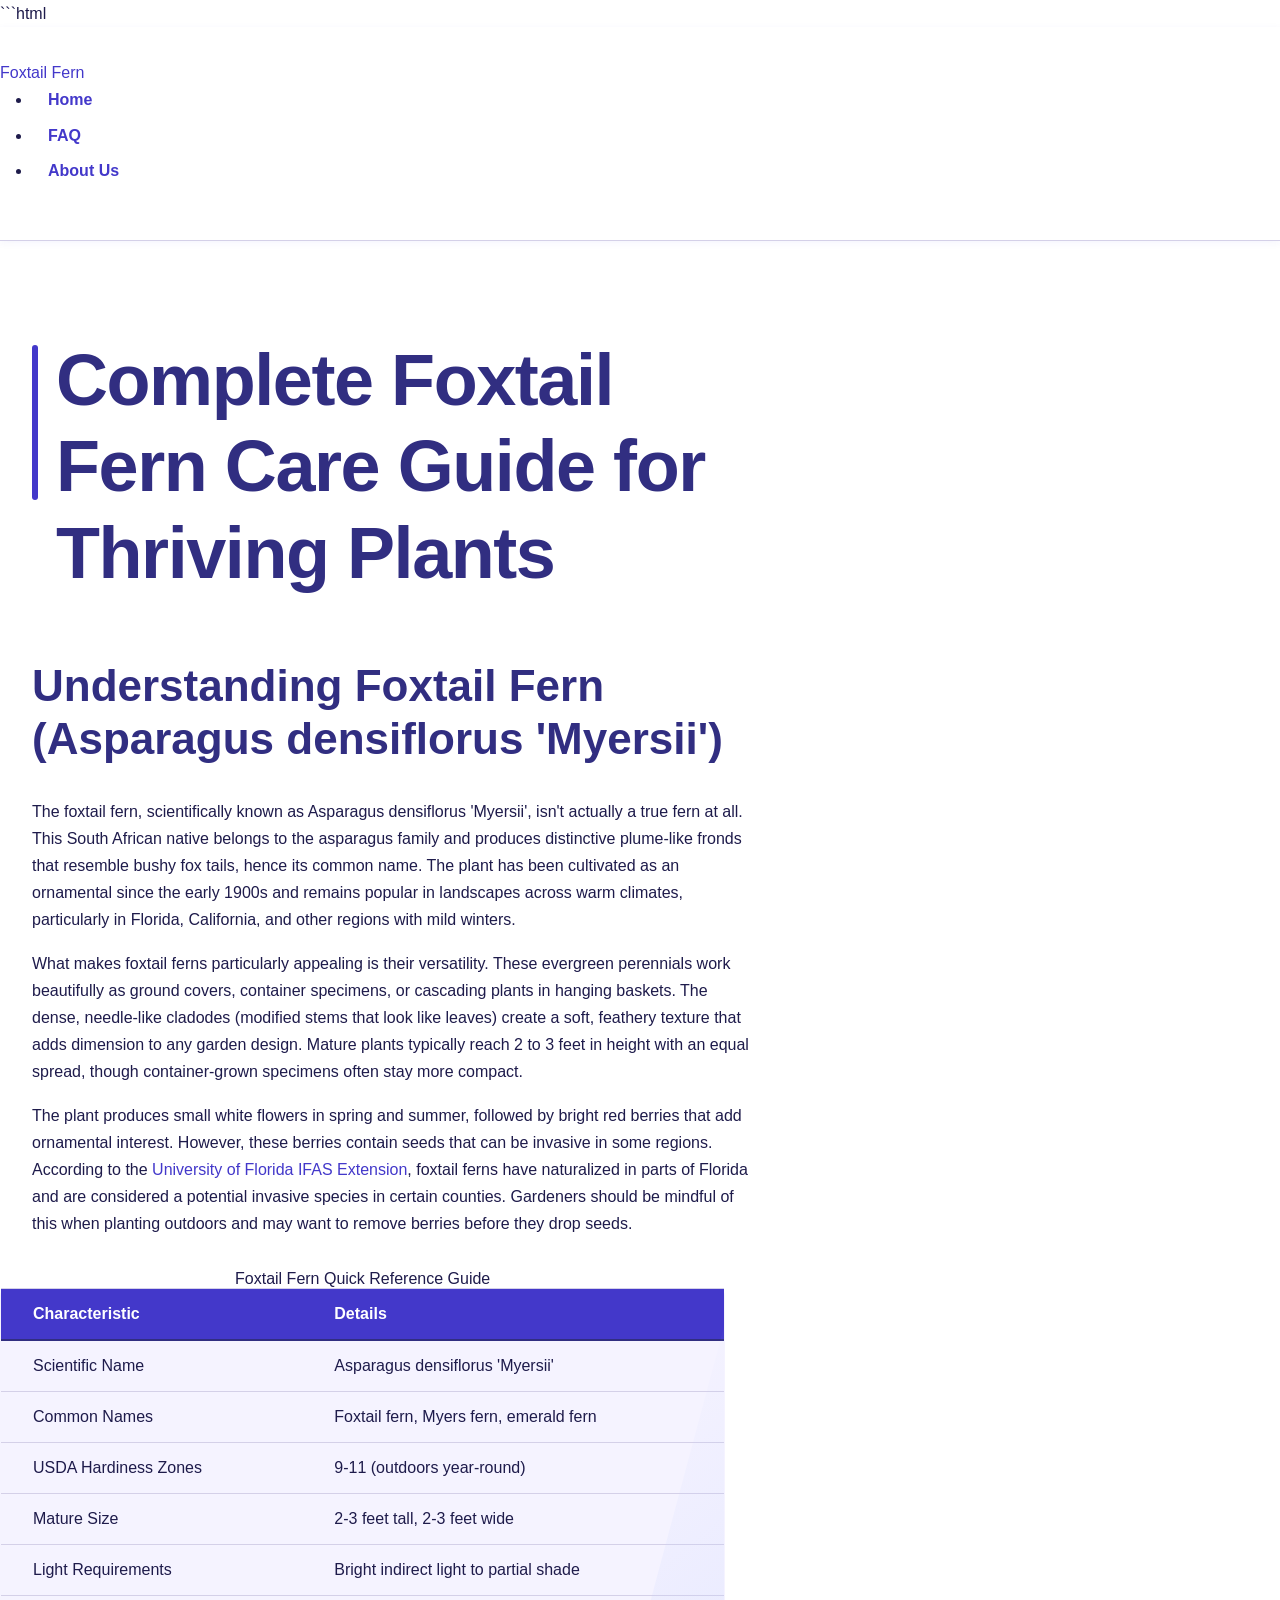
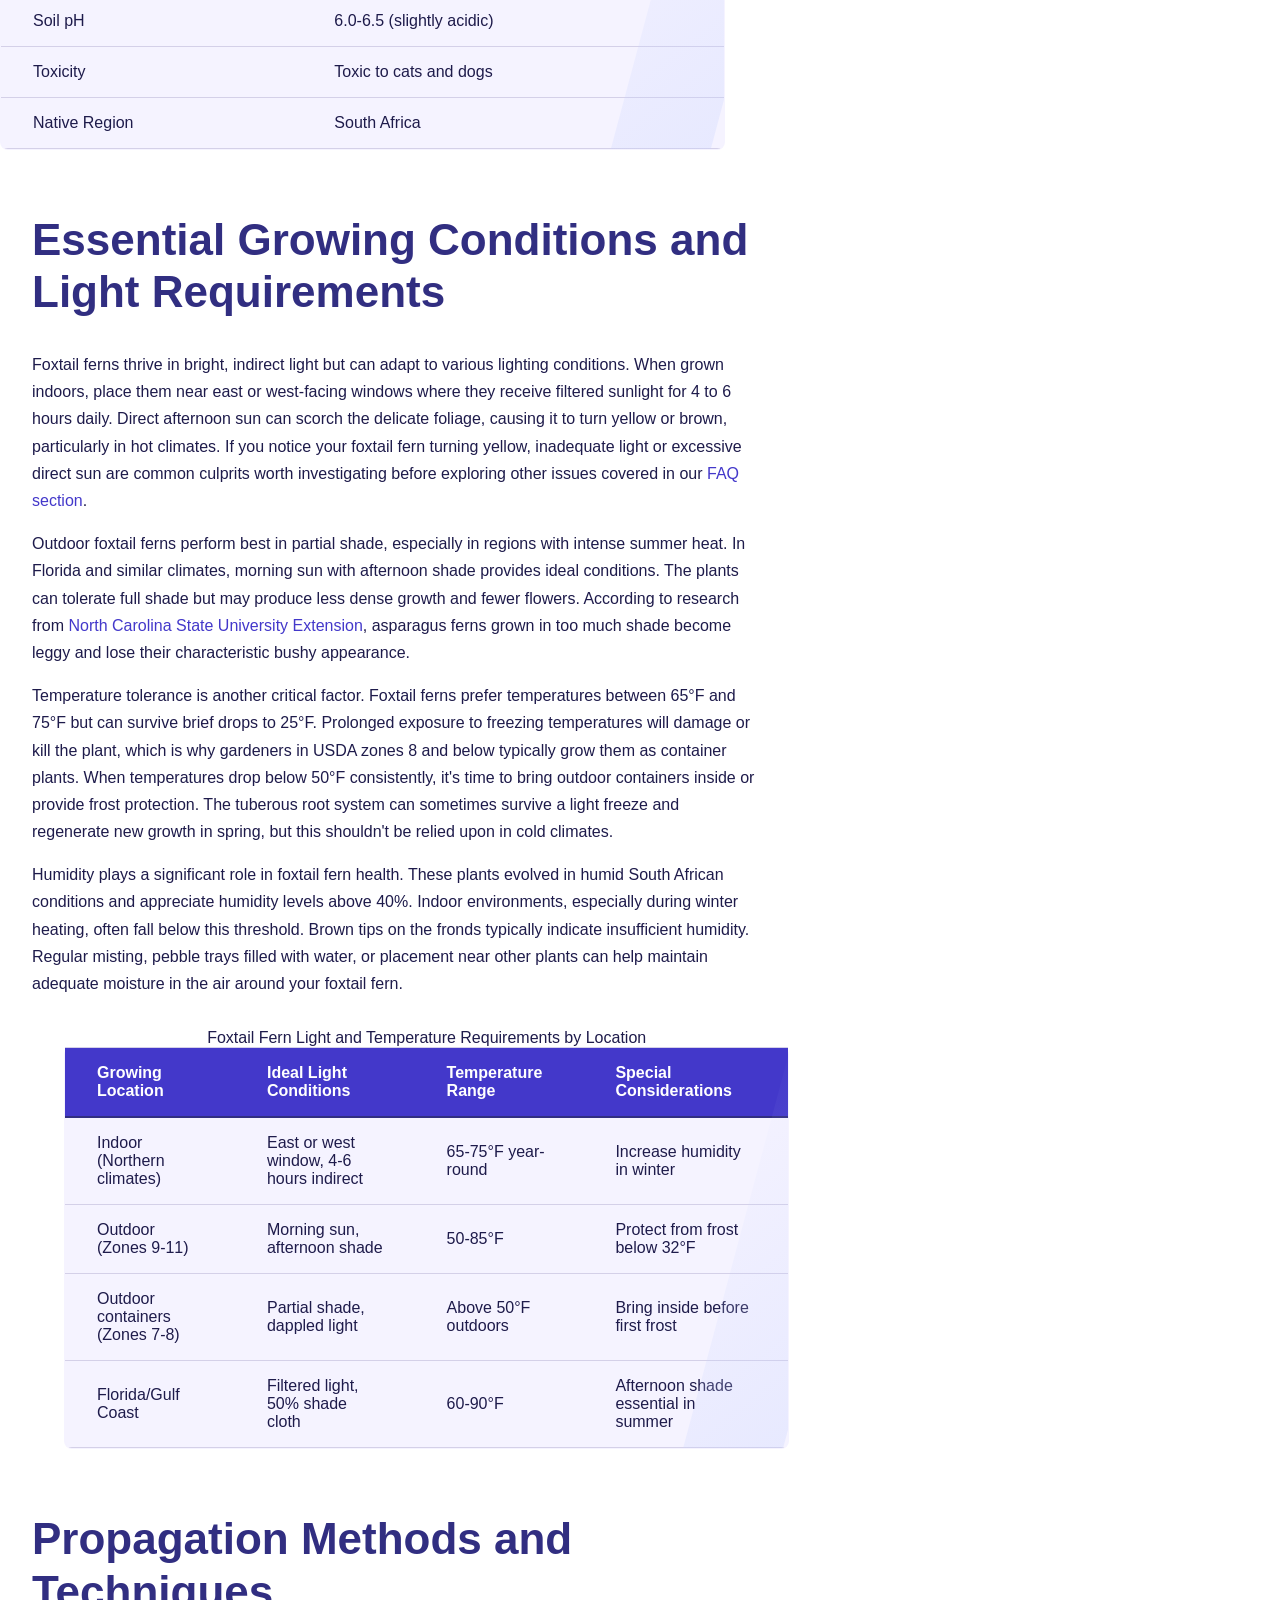
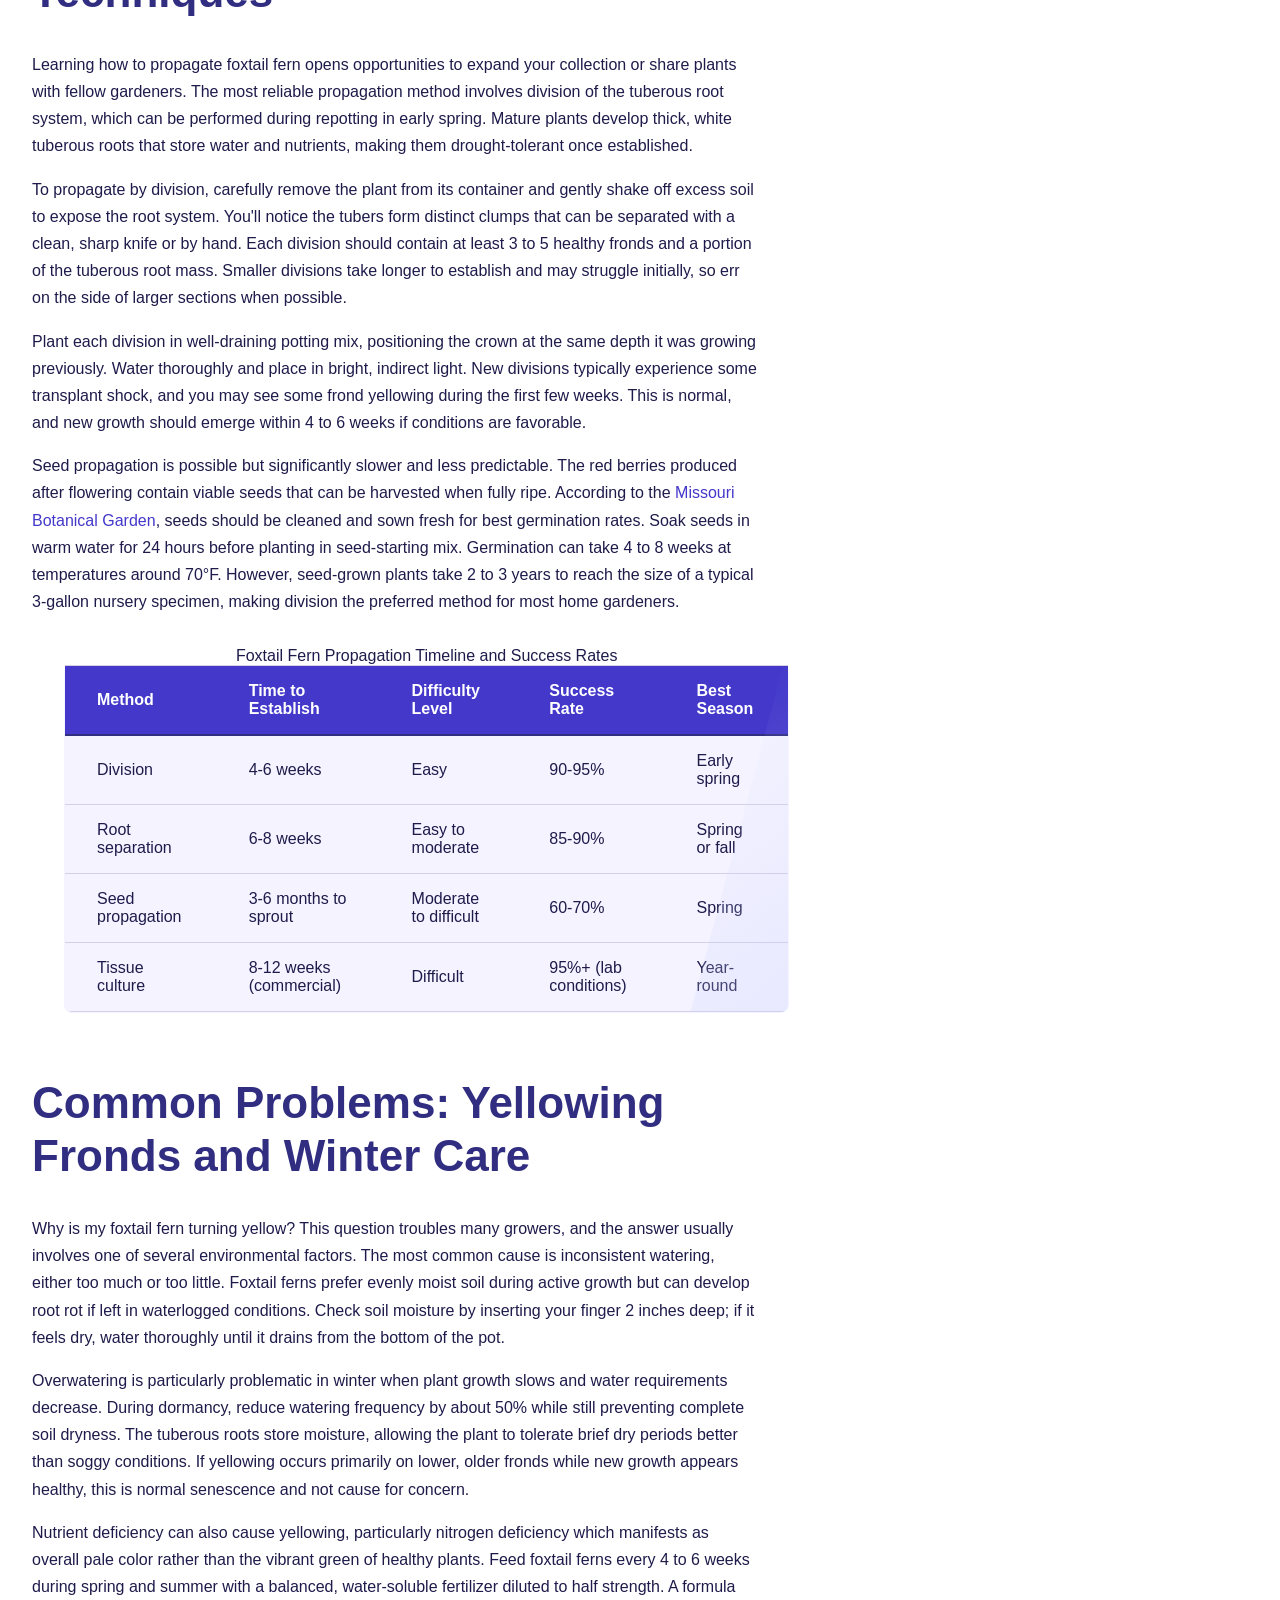
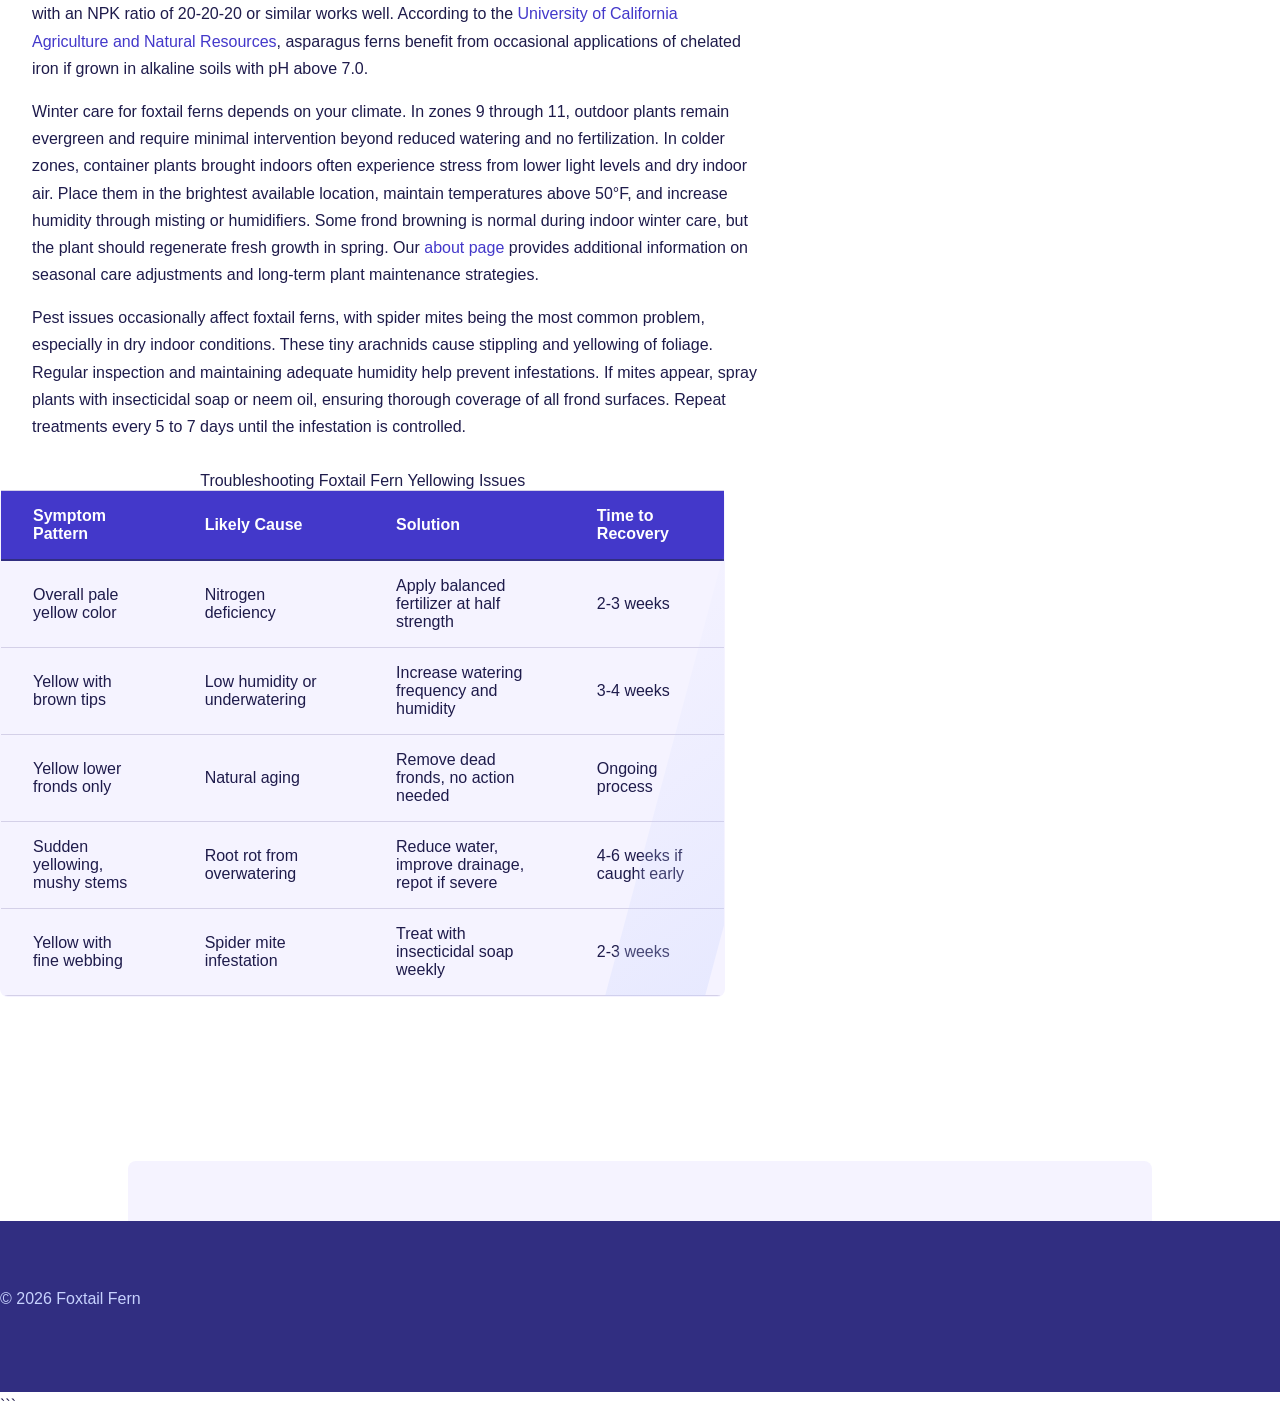
<file: index.html>
```html
<!DOCTYPE html>
<html lang="en-US">
<head><script>if(location.hostname==="foxtailfern-xyz.pages.dev"){location.replace("https://foxtailfern.xyz"+location.pathname+location.search)}</script>
<meta charset="UTF-8">
<meta name="viewport" content="width=device-width, initial-scale=1.0">
<title>Foxtail Fern Care Guide: Growing Tips & Plant Information</title>
<meta name="description" content="Expert foxtail fern care guide covering propagation, light requirements, toxicity to pets, winter care, and troubleshooting. Learn how to grow healthy Asparagus densiflorus.">
<link rel="canonical" href="https://foxtailfern.xyz/">
<link rel="stylesheet" href="style.css">
<meta property="og:title" content="Foxtail Fern Care Guide: Growing Tips & Plant Information">
<meta property="og:description" content="Expert foxtail fern care guide covering propagation, light requirements, toxicity to pets, winter care, and troubleshooting. Learn how to grow healthy Asparagus densiflorus.">
<meta property="og:url" content="https://foxtailfern.xyz/">
<meta property="og:type" content="website">
<meta property="og:site_name" content="Foxtail Fern">
<meta name="twitter:card" content="summary_large_image">
<meta name="twitter:title" content="Foxtail Fern Care Guide: Growing Tips & Plant Information">
<meta name="twitter:description" content="Expert foxtail fern care guide covering propagation, light requirements, toxicity to pets, winter care, and troubleshooting. Learn how to grow healthy Asparagus densiflorus.">
<script type="application/ld+json">
{
  "@context": "https://schema.org",
  "@type": "Organization",
  "name": "Foxtail Fern",
  "url": "https://foxtailfern.xyz"
}
</script>
</head>
<body>
<header class="site-header">
<a href="/">Foxtail Fern</a>
<nav class="site-nav">
<ul>
<li><a href="/" aria-current="page">Home</a></li>
<li><a href="/faq">FAQ</a></li>
<li><a href="/about-us">About Us</a></li>
</ul>
</nav>
</header>
<main class="site-main">
<div class="container">
<h1>Complete Foxtail Fern Care Guide for Thriving Plants</h1>
<section>
<h2>Understanding Foxtail Fern (Asparagus densiflorus 'Myersii')</h2>
<p>The foxtail fern, scientifically known as Asparagus densiflorus 'Myersii', isn't actually a true fern at all. This South African native belongs to the asparagus family and produces distinctive plume-like fronds that resemble bushy fox tails, hence its common name. The plant has been cultivated as an ornamental since the early 1900s and remains popular in landscapes across warm climates, particularly in Florida, California, and other regions with mild winters.</p>
<p>What makes foxtail ferns particularly appealing is their versatility. These evergreen perennials work beautifully as ground covers, container specimens, or cascading plants in hanging baskets. The dense, needle-like cladodes (modified stems that look like leaves) create a soft, feathery texture that adds dimension to any garden design. Mature plants typically reach 2 to 3 feet in height with an equal spread, though container-grown specimens often stay more compact.</p>
<p>The plant produces small white flowers in spring and summer, followed by bright red berries that add ornamental interest. However, these berries contain seeds that can be invasive in some regions. According to the <a href="https://edis.ifas.ufl.edu/publication/FP011" rel="noopener noreferrer" target="_blank">University of Florida IFAS Extension</a>, foxtail ferns have naturalized in parts of Florida and are considered a potential invasive species in certain counties. Gardeners should be mindful of this when planting outdoors and may want to remove berries before they drop seeds.</p>
<table class="card">
<caption>Foxtail Fern Quick Reference Guide</caption>
<thead>
<tr>
<th>Characteristic</th>
<th>Details</th>
</tr>
</thead>
<tbody>
<tr>
<td>Scientific Name</td>
<td>Asparagus densiflorus 'Myersii'</td>
</tr>
<tr>
<td>Common Names</td>
<td>Foxtail fern, Myers fern, emerald fern</td>
</tr>
<tr>
<td>USDA Hardiness Zones</td>
<td>9-11 (outdoors year-round)</td>
</tr>
<tr>
<td>Mature Size</td>
<td>2-3 feet tall, 2-3 feet wide</td>
</tr>
<tr>
<td>Light Requirements</td>
<td>Bright indirect light to partial shade</td>
</tr>
<tr>
<td>Soil pH</td>
<td>6.0-6.5 (slightly acidic)</td>
</tr>
<tr>
<td>Toxicity</td>
<td>Toxic to cats and dogs</td>
</tr>
<tr>
<td>Native Region</td>
<td>South Africa</td>
</tr>
</tbody>
</table>
</section>
<section>
<h2>Essential Growing Conditions and Light Requirements</h2>
<p>Foxtail ferns thrive in bright, indirect light but can adapt to various lighting conditions. When grown indoors, place them near east or west-facing windows where they receive filtered sunlight for 4 to 6 hours daily. Direct afternoon sun can scorch the delicate foliage, causing it to turn yellow or brown, particularly in hot climates. If you notice your foxtail fern turning yellow, inadequate light or excessive direct sun are common culprits worth investigating before exploring other issues covered in our <a href="/faq">FAQ section</a>.</p>
<p>Outdoor foxtail ferns perform best in partial shade, especially in regions with intense summer heat. In Florida and similar climates, morning sun with afternoon shade provides ideal conditions. The plants can tolerate full shade but may produce less dense growth and fewer flowers. According to research from <a href="https://plants.ces.ncsu.edu/plants/asparagus-densiflorus/" rel="noopener noreferrer" target="_blank">North Carolina State University Extension</a>, asparagus ferns grown in too much shade become leggy and lose their characteristic bushy appearance.</p>
<p>Temperature tolerance is another critical factor. Foxtail ferns prefer temperatures between 65°F and 75°F but can survive brief drops to 25°F. Prolonged exposure to freezing temperatures will damage or kill the plant, which is why gardeners in USDA zones 8 and below typically grow them as container plants. When temperatures drop below 50°F consistently, it's time to bring outdoor containers inside or provide frost protection. The tuberous root system can sometimes survive a light freeze and regenerate new growth in spring, but this shouldn't be relied upon in cold climates.</p>
<p>Humidity plays a significant role in foxtail fern health. These plants evolved in humid South African conditions and appreciate humidity levels above 40%. Indoor environments, especially during winter heating, often fall below this threshold. Brown tips on the fronds typically indicate insufficient humidity. Regular misting, pebble trays filled with water, or placement near other plants can help maintain adequate moisture in the air around your foxtail fern.</p>
<table class="card">
<caption>Foxtail Fern Light and Temperature Requirements by Location</caption>
<thead>
<tr>
<th>Growing Location</th>
<th>Ideal Light Conditions</th>
<th>Temperature Range</th>
<th>Special Considerations</th>
</tr>
</thead>
<tbody>
<tr>
<td>Indoor (Northern climates)</td>
<td>East or west window, 4-6 hours indirect</td>
<td>65-75°F year-round</td>
<td>Increase humidity in winter</td>
</tr>
<tr>
<td>Outdoor (Zones 9-11)</td>
<td>Morning sun, afternoon shade</td>
<td>50-85°F</td>
<td>Protect from frost below 32°F</td>
</tr>
<tr>
<td>Outdoor containers (Zones 7-8)</td>
<td>Partial shade, dappled light</td>
<td>Above 50°F outdoors</td>
<td>Bring inside before first frost</td>
</tr>
<tr>
<td>Florida/Gulf Coast</td>
<td>Filtered light, 50% shade cloth</td>
<td>60-90°F</td>
<td>Afternoon shade essential in summer</td>
</tr>
</tbody>
</table>
</section>
<section>
<h2>Propagation Methods and Techniques</h2>
<p>Learning how to propagate foxtail fern opens opportunities to expand your collection or share plants with fellow gardeners. The most reliable propagation method involves division of the tuberous root system, which can be performed during repotting in early spring. Mature plants develop thick, white tuberous roots that store water and nutrients, making them drought-tolerant once established.</p>
<p>To propagate by division, carefully remove the plant from its container and gently shake off excess soil to expose the root system. You'll notice the tubers form distinct clumps that can be separated with a clean, sharp knife or by hand. Each division should contain at least 3 to 5 healthy fronds and a portion of the tuberous root mass. Smaller divisions take longer to establish and may struggle initially, so err on the side of larger sections when possible.</p>
<p>Plant each division in well-draining potting mix, positioning the crown at the same depth it was growing previously. Water thoroughly and place in bright, indirect light. New divisions typically experience some transplant shock, and you may see some frond yellowing during the first few weeks. This is normal, and new growth should emerge within 4 to 6 weeks if conditions are favorable.</p>
<p>Seed propagation is possible but significantly slower and less predictable. The red berries produced after flowering contain viable seeds that can be harvested when fully ripe. According to the <a href="https://www.missouribotanicalgarden.org/PlantFinder/PlantFinderDetails.aspx?taxonid=281648" rel="noopener noreferrer" target="_blank">Missouri Botanical Garden</a>, seeds should be cleaned and sown fresh for best germination rates. Soak seeds in warm water for 24 hours before planting in seed-starting mix. Germination can take 4 to 8 weeks at temperatures around 70°F. However, seed-grown plants take 2 to 3 years to reach the size of a typical 3-gallon nursery specimen, making division the preferred method for most home gardeners.</p>
<table class="card">
<caption>Foxtail Fern Propagation Timeline and Success Rates</caption>
<thead>
<tr>
<th>Method</th>
<th>Time to Establish</th>
<th>Difficulty Level</th>
<th>Success Rate</th>
<th>Best Season</th>
</tr>
</thead>
<tbody>
<tr>
<td>Division</td>
<td>4-6 weeks</td>
<td>Easy</td>
<td>90-95%</td>
<td>Early spring</td>
</tr>
<tr>
<td>Root separation</td>
<td>6-8 weeks</td>
<td>Easy to moderate</td>
<td>85-90%</td>
<td>Spring or fall</td>
</tr>
<tr>
<td>Seed propagation</td>
<td>3-6 months to sprout</td>
<td>Moderate to difficult</td>
<td>60-70%</td>
<td>Spring</td>
</tr>
<tr>
<td>Tissue culture</td>
<td>8-12 weeks (commercial)</td>
<td>Difficult</td>
<td>95%+ (lab conditions)</td>
<td>Year-round</td>
</tr>
</tbody>
</table>
</section>
<section>
<h2>Common Problems: Yellowing Fronds and Winter Care</h2>
<p>Why is my foxtail fern turning yellow? This question troubles many growers, and the answer usually involves one of several environmental factors. The most common cause is inconsistent watering, either too much or too little. Foxtail ferns prefer evenly moist soil during active growth but can develop root rot if left in waterlogged conditions. Check soil moisture by inserting your finger 2 inches deep; if it feels dry, water thoroughly until it drains from the bottom of the pot.</p>
<p>Overwatering is particularly problematic in winter when plant growth slows and water requirements decrease. During dormancy, reduce watering frequency by about 50% while still preventing complete soil dryness. The tuberous roots store moisture, allowing the plant to tolerate brief dry periods better than soggy conditions. If yellowing occurs primarily on lower, older fronds while new growth appears healthy, this is normal senescence and not cause for concern.</p>
<p>Nutrient deficiency can also cause yellowing, particularly nitrogen deficiency which manifests as overall pale color rather than the vibrant green of healthy plants. Feed foxtail ferns every 4 to 6 weeks during spring and summer with a balanced, water-soluble fertilizer diluted to half strength. A formula with an NPK ratio of 20-20-20 or similar works well. According to the <a href="https://ucanr.edu/sites/oc_mg/files/338666.pdf" rel="noopener noreferrer" target="_blank">University of California Agriculture and Natural Resources</a>, asparagus ferns benefit from occasional applications of chelated iron if grown in alkaline soils with pH above 7.0.</p>
<p>Winter care for foxtail ferns depends on your climate. In zones 9 through 11, outdoor plants remain evergreen and require minimal intervention beyond reduced watering and no fertilization. In colder zones, container plants brought indoors often experience stress from lower light levels and dry indoor air. Place them in the brightest available location, maintain temperatures above 50°F, and increase humidity through misting or humidifiers. Some frond browning is normal during indoor winter care, but the plant should regenerate fresh growth in spring. Our <a href="/about-us">about page</a> provides additional information on seasonal care adjustments and long-term plant maintenance strategies.</p>
<p>Pest issues occasionally affect foxtail ferns, with spider mites being the most common problem, especially in dry indoor conditions. These tiny arachnids cause stippling and yellowing of foliage. Regular inspection and maintaining adequate humidity help prevent infestations. If mites appear, spray plants with insecticidal soap or neem oil, ensuring thorough coverage of all frond surfaces. Repeat treatments every 5 to 7 days until the infestation is controlled.</p>
<table class="card">
<caption>Troubleshooting Foxtail Fern Yellowing Issues</caption>
<thead>
<tr>
<th>Symptom Pattern</th>
<th>Likely Cause</th>
<th>Solution</th>
<th>Time to Recovery</th>
</tr>
</thead>
<tbody>
<tr>
<td>Overall pale yellow color</td>
<td>Nitrogen deficiency</td>
<td>Apply balanced fertilizer at half strength</td>
<td>2-3 weeks</td>
</tr>
<tr>
<td>Yellow with brown tips</td>
<td>Low humidity or underwatering</td>
<td>Increase watering frequency and humidity</td>
<td>3-4 weeks</td>
</tr>
<tr>
<td>Yellow lower fronds only</td>
<td>Natural aging</td>
<td>Remove dead fronds, no action needed</td>
<td>Ongoing process</td>
</tr>
<tr>
<td>Sudden yellowing, mushy stems</td>
<td>Root rot from overwatering</td>
<td>Reduce water, improve drainage, repot if severe</td>
<td>4-6 weeks if caught early</td>
</tr>
<tr>
<td>Yellow with fine webbing</td>
<td>Spider mite infestation</td>
<td>Treat with insecticidal soap weekly</td>
<td>2-3 weeks</td>
</tr>
</tbody>
</table>
</section>
</div>
</main>
<footer class="site-footer">
<p>&copy; 2026 Foxtail Fern</p>
</footer>
</body>
</html>
```
</file>
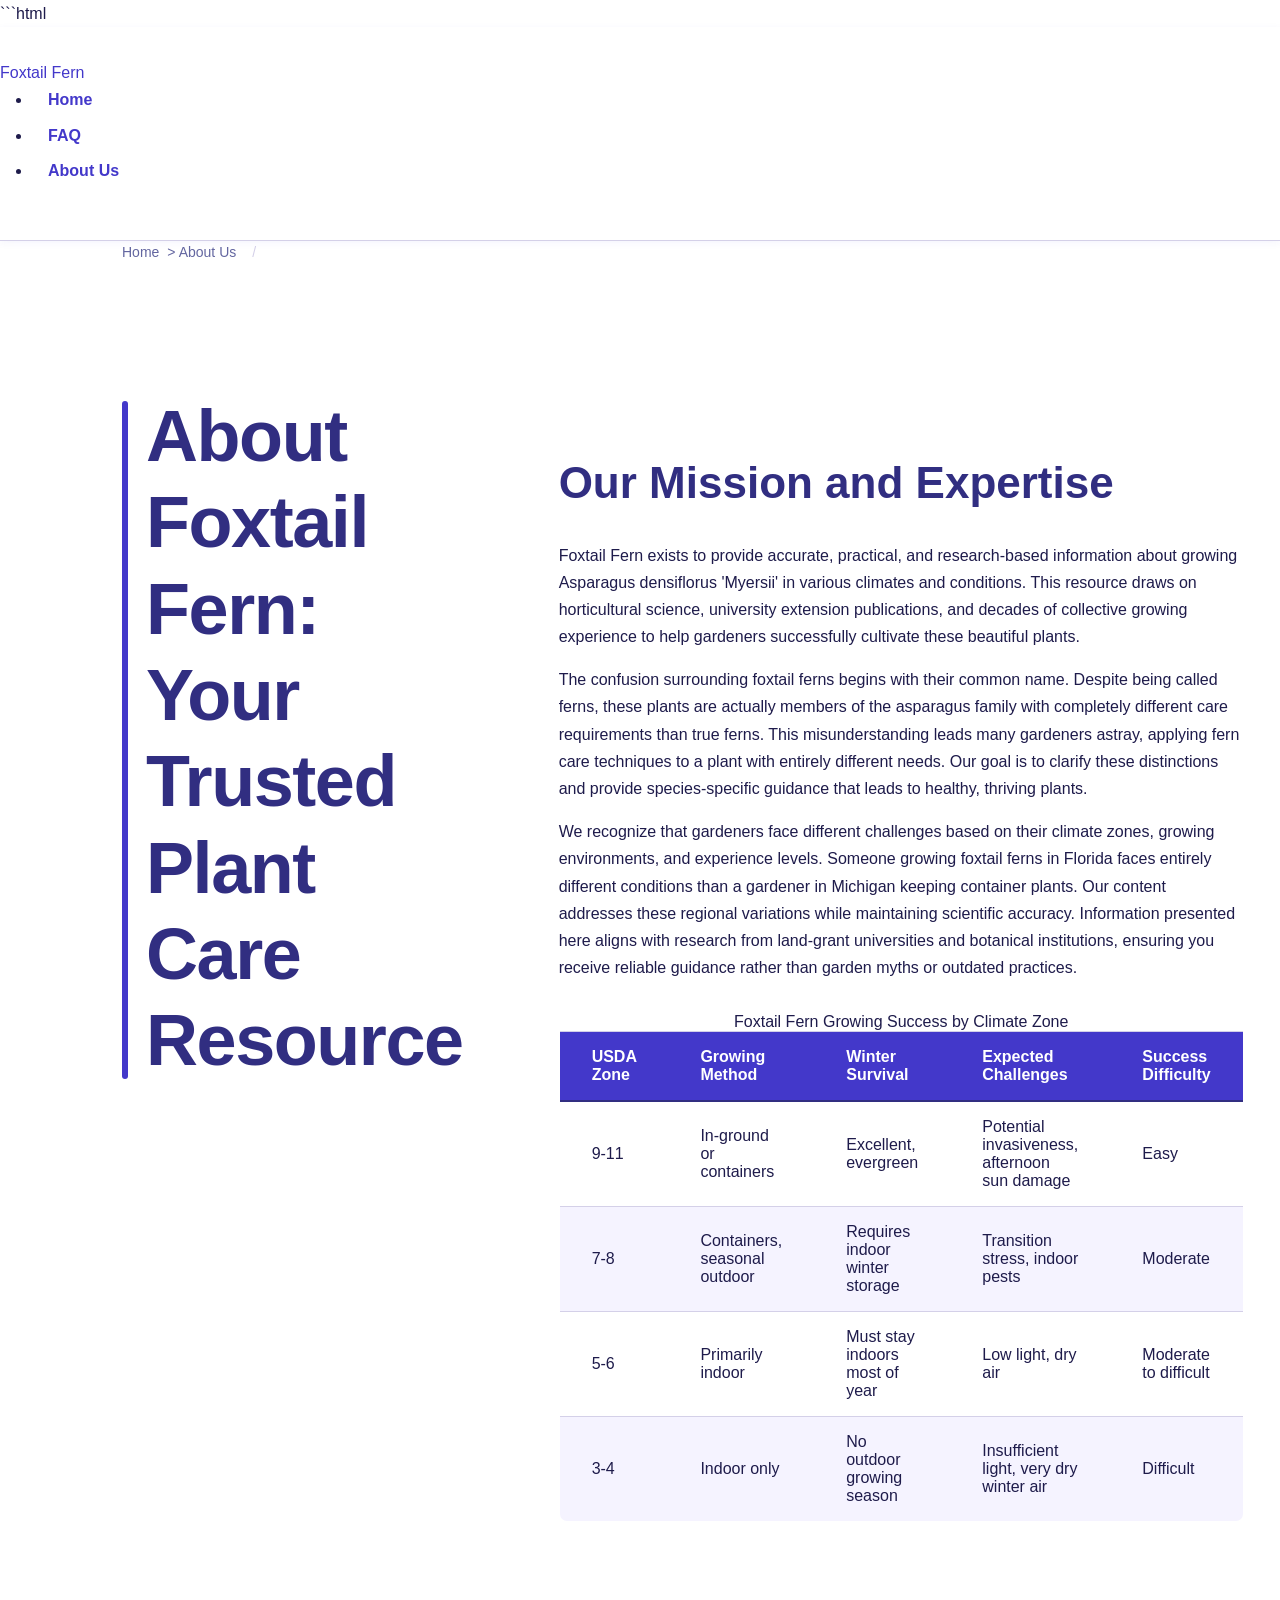
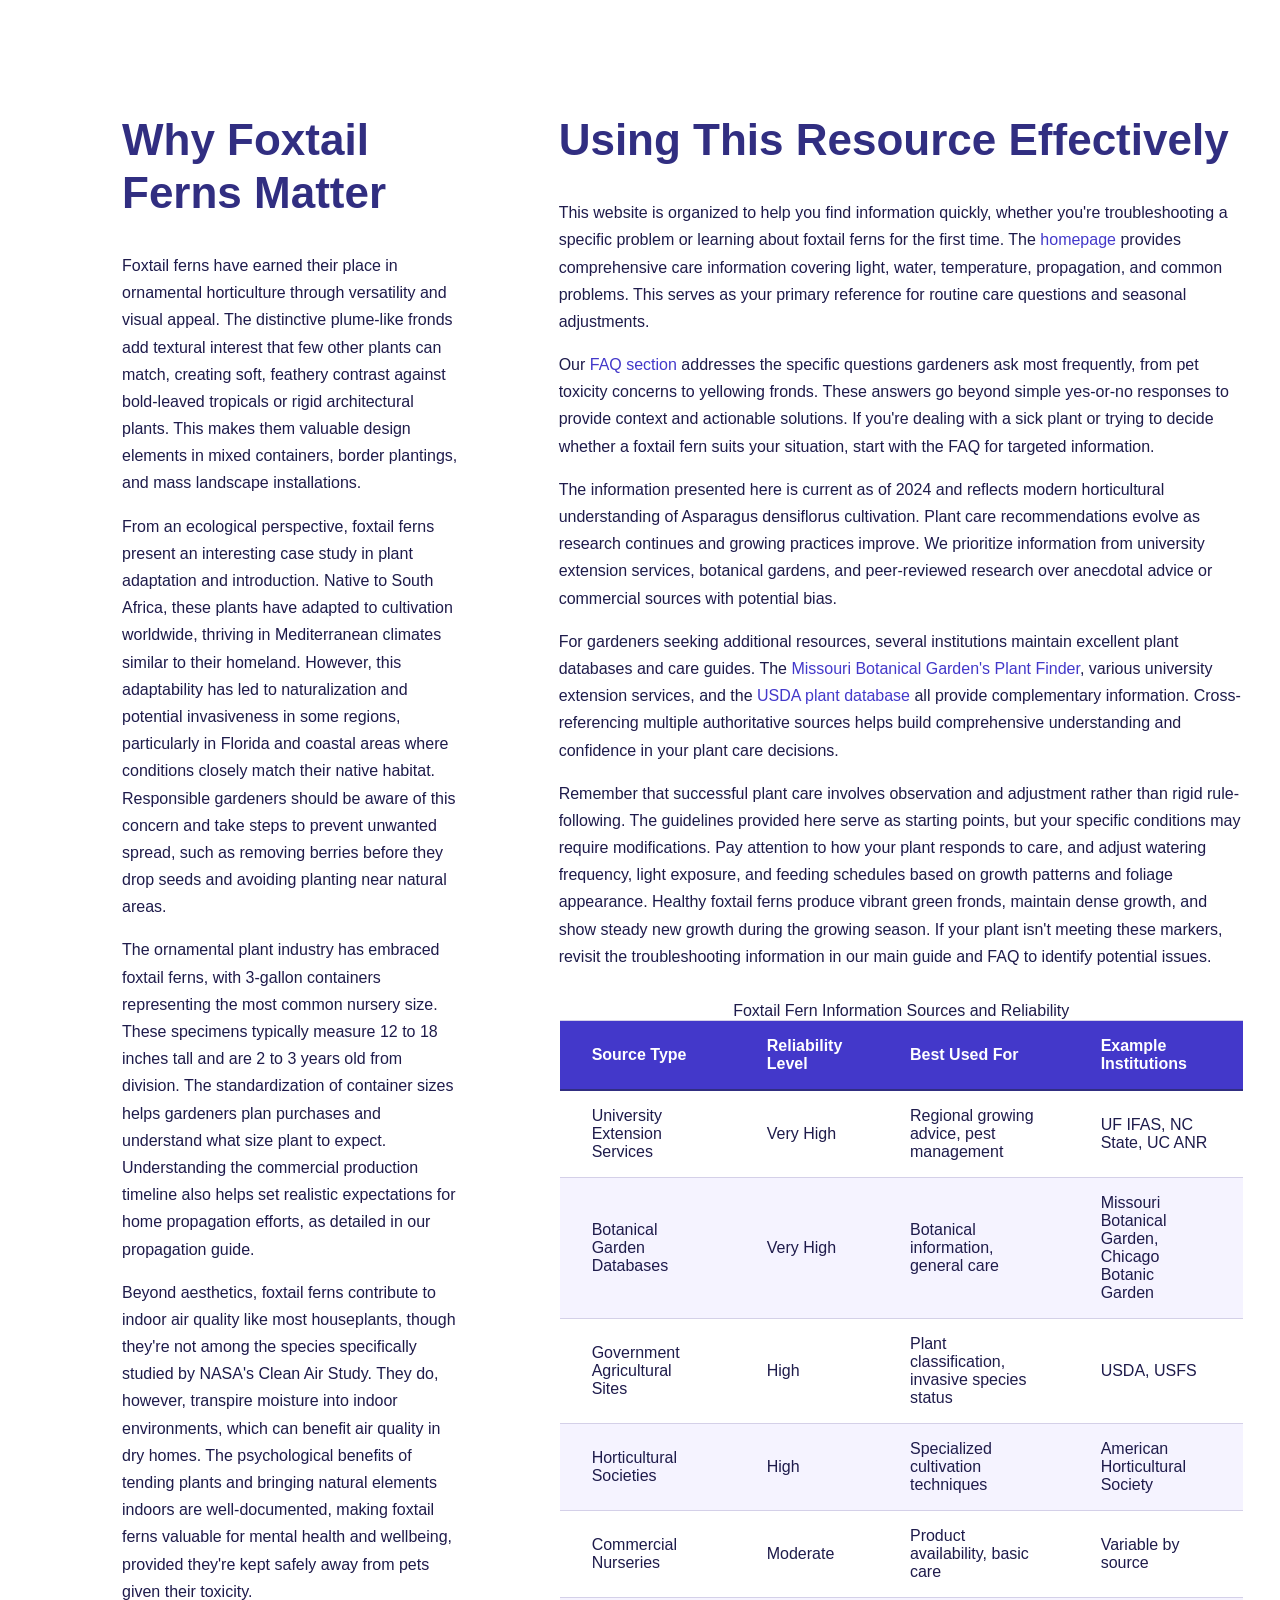
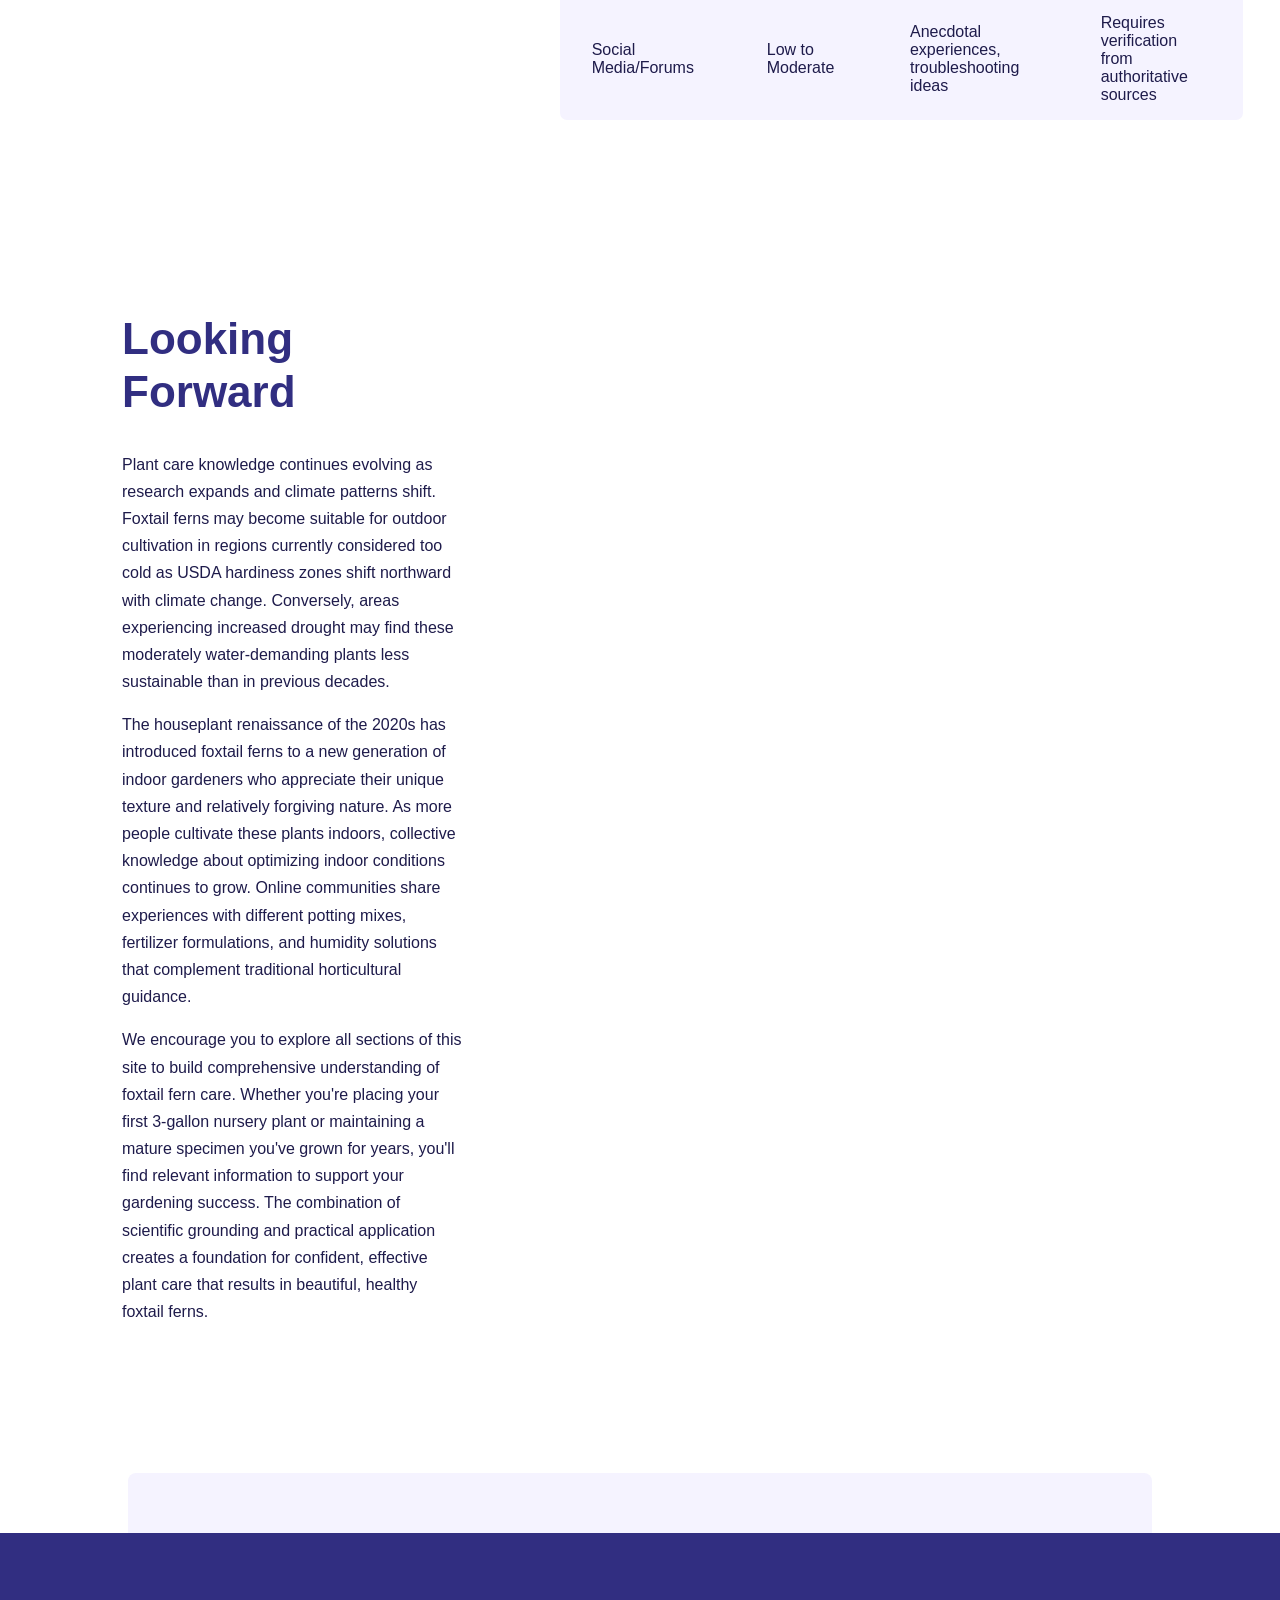
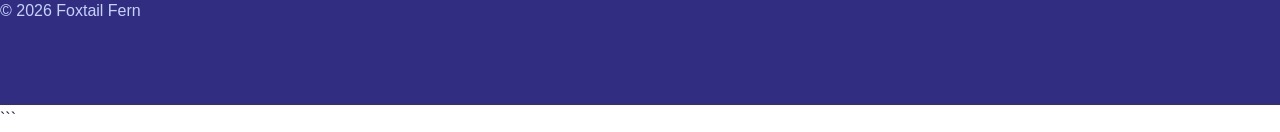
<file: about-us.html>
```html
<!DOCTYPE html>
<html lang="en-US">
<head><script>if(location.hostname==="foxtailfern-xyz.pages.dev"){location.replace("https://foxtailfern.xyz"+location.pathname+location.search)}</script>
<meta charset="UTF-8">
<meta name="viewport" content="width=device-width, initial-scale=1.0">
<title>About Foxtail Fern - Expert Plant Care Information</title>
<meta name="description" content="Learn about our mission to provide accurate, research-based foxtail fern care information for gardeners of all experience levels growing Asparagus densiflorus.">
<link rel="canonical" href="https://foxtailfern.xyz/about-us">
<link rel="stylesheet" href="style.css">
</head>
<body>
<header class="site-header">
<a href="/">Foxtail Fern</a>
<nav class="site-nav">
<ul>
<li><a href="/">Home</a></li>
<li><a href="/faq">FAQ</a></li>
<li><a href="/about-us" aria-current="page">About Us</a></li>
</ul>
</nav>
</header>

<div class="container">
<nav class="breadcrumbs">
<a href="/">Home</a> > About Us
</nav>

<main class="site-main">
<h1>About Foxtail Fern: Your Trusted Plant Care Resource</h1>

<section>
<h2>Our Mission and Expertise</h2>
<p>Foxtail Fern exists to provide accurate, practical, and research-based information about growing Asparagus densiflorus 'Myersii' in various climates and conditions. This resource draws on horticultural science, university extension publications, and decades of collective growing experience to help gardeners successfully cultivate these beautiful plants.</p>
<p>The confusion surrounding foxtail ferns begins with their common name. Despite being called ferns, these plants are actually members of the asparagus family with completely different care requirements than true ferns. This misunderstanding leads many gardeners astray, applying fern care techniques to a plant with entirely different needs. Our goal is to clarify these distinctions and provide species-specific guidance that leads to healthy, thriving plants.</p>
<p>We recognize that gardeners face different challenges based on their climate zones, growing environments, and experience levels. Someone growing foxtail ferns in Florida faces entirely different conditions than a gardener in Michigan keeping container plants. Our content addresses these regional variations while maintaining scientific accuracy. Information presented here aligns with research from land-grant universities and botanical institutions, ensuring you receive reliable guidance rather than garden myths or outdated practices.</p>
<table>
<caption>Foxtail Fern Growing Success by Climate Zone</caption>
<thead>
<tr>
<th>USDA Zone</th>
<th>Growing Method</th>
<th>Winter Survival</th>
<th>Expected Challenges</th>
<th>Success Difficulty</th>
</tr>
</thead>
<tbody>
<tr>
<td>9-11</td>
<td>In-ground or containers</td>
<td>Excellent, evergreen</td>
<td>Potential invasiveness, afternoon sun damage</td>
<td>Easy</td>
</tr>
<tr>
<td>7-8</td>
<td>Containers, seasonal outdoor</td>
<td>Requires indoor winter storage</td>
<td>Transition stress, indoor pests</td>
<td>Moderate</td>
</tr>
<tr>
<td>5-6</td>
<td>Primarily indoor</td>
<td>Must stay indoors most of year</td>
<td>Low light, dry air</td>
<td>Moderate to difficult</td>
</tr>
<tr>
<td>3-4</td>
<td>Indoor only</td>
<td>No outdoor growing season</td>
<td>Insufficient light, very dry winter air</td>
<td>Difficult</td>
</tr>
</tbody>
</table>
</section>

<section>
<h2>Why Foxtail Ferns Matter</h2>
<p>Foxtail ferns have earned their place in ornamental horticulture through versatility and visual appeal. The distinctive plume-like fronds add textural interest that few other plants can match, creating soft, feathery contrast against bold-leaved tropicals or rigid architectural plants. This makes them valuable design elements in mixed containers, border plantings, and mass landscape installations.</p>
<p>From an ecological perspective, foxtail ferns present an interesting case study in plant adaptation and introduction. Native to South Africa, these plants have adapted to cultivation worldwide, thriving in Mediterranean climates similar to their homeland. However, this adaptability has led to naturalization and potential invasiveness in some regions, particularly in Florida and coastal areas where conditions closely match their native habitat. Responsible gardeners should be aware of this concern and take steps to prevent unwanted spread, such as removing berries before they drop seeds and avoiding planting near natural areas.</p>
<p>The ornamental plant industry has embraced foxtail ferns, with 3-gallon containers representing the most common nursery size. These specimens typically measure 12 to 18 inches tall and are 2 to 3 years old from division. The standardization of container sizes helps gardeners plan purchases and understand what size plant to expect. Understanding the commercial production timeline also helps set realistic expectations for home propagation efforts, as detailed in our propagation guide.</p>
<p>Beyond aesthetics, foxtail ferns contribute to indoor air quality like most houseplants, though they're not among the species specifically studied by NASA's Clean Air Study. They do, however, transpire moisture into indoor environments, which can benefit air quality in dry homes. The psychological benefits of tending plants and bringing natural elements indoors are well-documented, making foxtail ferns valuable for mental health and wellbeing, provided they're kept safely away from pets given their toxicity.</p>
</section>

<section>
<h2>Using This Resource Effectively</h2>
<p>This website is organized to help you find information quickly, whether you're troubleshooting a specific problem or learning about foxtail ferns for the first time. The <a href="/">homepage</a> provides comprehensive care information covering light, water, temperature, propagation, and common problems. This serves as your primary reference for routine care questions and seasonal adjustments.</p>
<p>Our <a href="/faq">FAQ section</a> addresses the specific questions gardeners ask most frequently, from pet toxicity concerns to yellowing fronds. These answers go beyond simple yes-or-no responses to provide context and actionable solutions. If you're dealing with a sick plant or trying to decide whether a foxtail fern suits your situation, start with the FAQ for targeted information.</p>
<p>The information presented here is current as of 2024 and reflects modern horticultural understanding of Asparagus densiflorus cultivation. Plant care recommendations evolve as research continues and growing practices improve. We prioritize information from university extension services, botanical gardens, and peer-reviewed research over anecdotal advice or commercial sources with potential bias.</p>
<p>For gardeners seeking additional resources, several institutions maintain excellent plant databases and care guides. The <a href="https://www.missouribotanicalgarden.org/plantfinder/plantfindersearch.aspx">Missouri Botanical Garden's Plant Finder</a>, various university extension services, and the <a href="https://plants.usda.gov/home">USDA plant database</a> all provide complementary information. Cross-referencing multiple authoritative sources helps build comprehensive understanding and confidence in your plant care decisions.</p>
<p>Remember that successful plant care involves observation and adjustment rather than rigid rule-following. The guidelines provided here serve as starting points, but your specific conditions may require modifications. Pay attention to how your plant responds to care, and adjust watering frequency, light exposure, and feeding schedules based on growth patterns and foliage appearance. Healthy foxtail ferns produce vibrant green fronds, maintain dense growth, and show steady new growth during the growing season. If your plant isn't meeting these markers, revisit the troubleshooting information in our main guide and FAQ to identify potential issues.</p>
<table>
<caption>Foxtail Fern Information Sources and Reliability</caption>
<thead>
<tr>
<th>Source Type</th>
<th>Reliability Level</th>
<th>Best Used For</th>
<th>Example Institutions</th>
</tr>
</thead>
<tbody>
<tr>
<td>University Extension Services</td>
<td>Very High</td>
<td>Regional growing advice, pest management</td>
<td>UF IFAS, NC State, UC ANR</td>
</tr>
<tr>
<td>Botanical Garden Databases</td>
<td>Very High</td>
<td>Botanical information, general care</td>
<td>Missouri Botanical Garden, Chicago Botanic Garden</td>
</tr>
<tr>
<td>Government Agricultural Sites</td>
<td>High</td>
<td>Plant classification, invasive species status</td>
<td>USDA, USFS</td>
</tr>
<tr>
<td>Horticultural Societies</td>
<td>High</td>
<td>Specialized cultivation techniques</td>
<td>American Horticultural Society</td>
</tr>
<tr>
<td>Commercial Nurseries</td>
<td>Moderate</td>
<td>Product availability, basic care</td>
<td>Variable by source</td>
</tr>
<tr>
<td>Social Media/Forums</td>
<td>Low to Moderate</td>
<td>Anecdotal experiences, troubleshooting ideas</td>
<td>Requires verification from authoritative sources</td>
</tr>
</tbody>
</table>
</section>

<section>
<h2>Looking Forward</h2>
<p>Plant care knowledge continues evolving as research expands and climate patterns shift. Foxtail ferns may become suitable for outdoor cultivation in regions currently considered too cold as USDA hardiness zones shift northward with climate change. Conversely, areas experiencing increased drought may find these moderately water-demanding plants less sustainable than in previous decades.</p>
<p>The houseplant renaissance of the 2020s has introduced foxtail ferns to a new generation of indoor gardeners who appreciate their unique texture and relatively forgiving nature. As more people cultivate these plants indoors, collective knowledge about optimizing indoor conditions continues to grow. Online communities share experiences with different potting mixes, fertilizer formulations, and humidity solutions that complement traditional horticultural guidance.</p>
<p>We encourage you to explore all sections of this site to build comprehensive understanding of foxtail fern care. Whether you're placing your first 3-gallon nursery plant or maintaining a mature specimen you've grown for years, you'll find relevant information to support your gardening success. The combination of scientific grounding and practical application creates a foundation for confident, effective plant care that results in beautiful, healthy foxtail ferns.</p>
</section>
</main>
</div>

<footer class="site-footer">
<p>&copy; 2026 Foxtail Fern</p>
</footer>

<script type="application/ld+json">
{
  "@context": "https://schema.org",
  "@type": "AboutPage",
  "name": "About Foxtail Fern",
  "description": "Learn about our mission to provide accurate, research-based foxtail fern care information for gardeners of all experience levels growing Asparagus densiflorus.",
  "url": "https://foxtailfern.xyz/about-us"
}
</script>
</body>
</html>
```
</file>
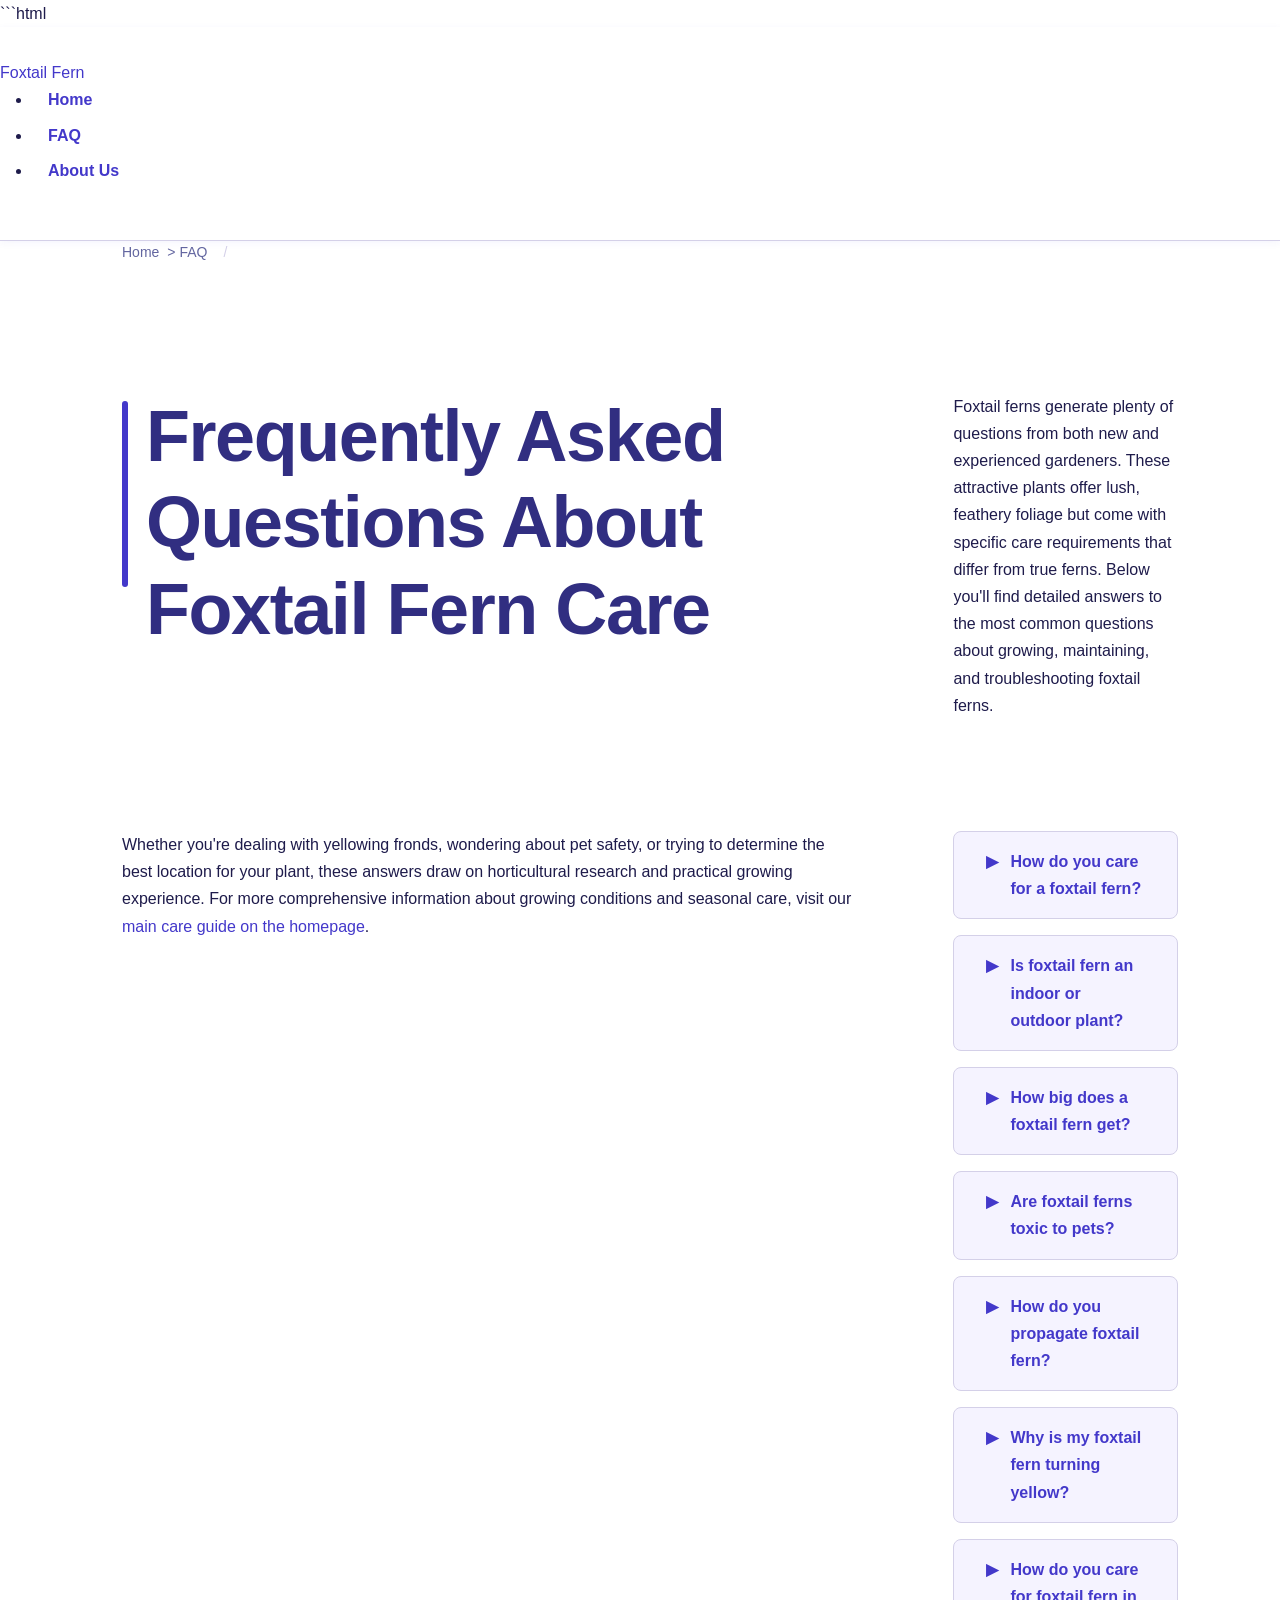
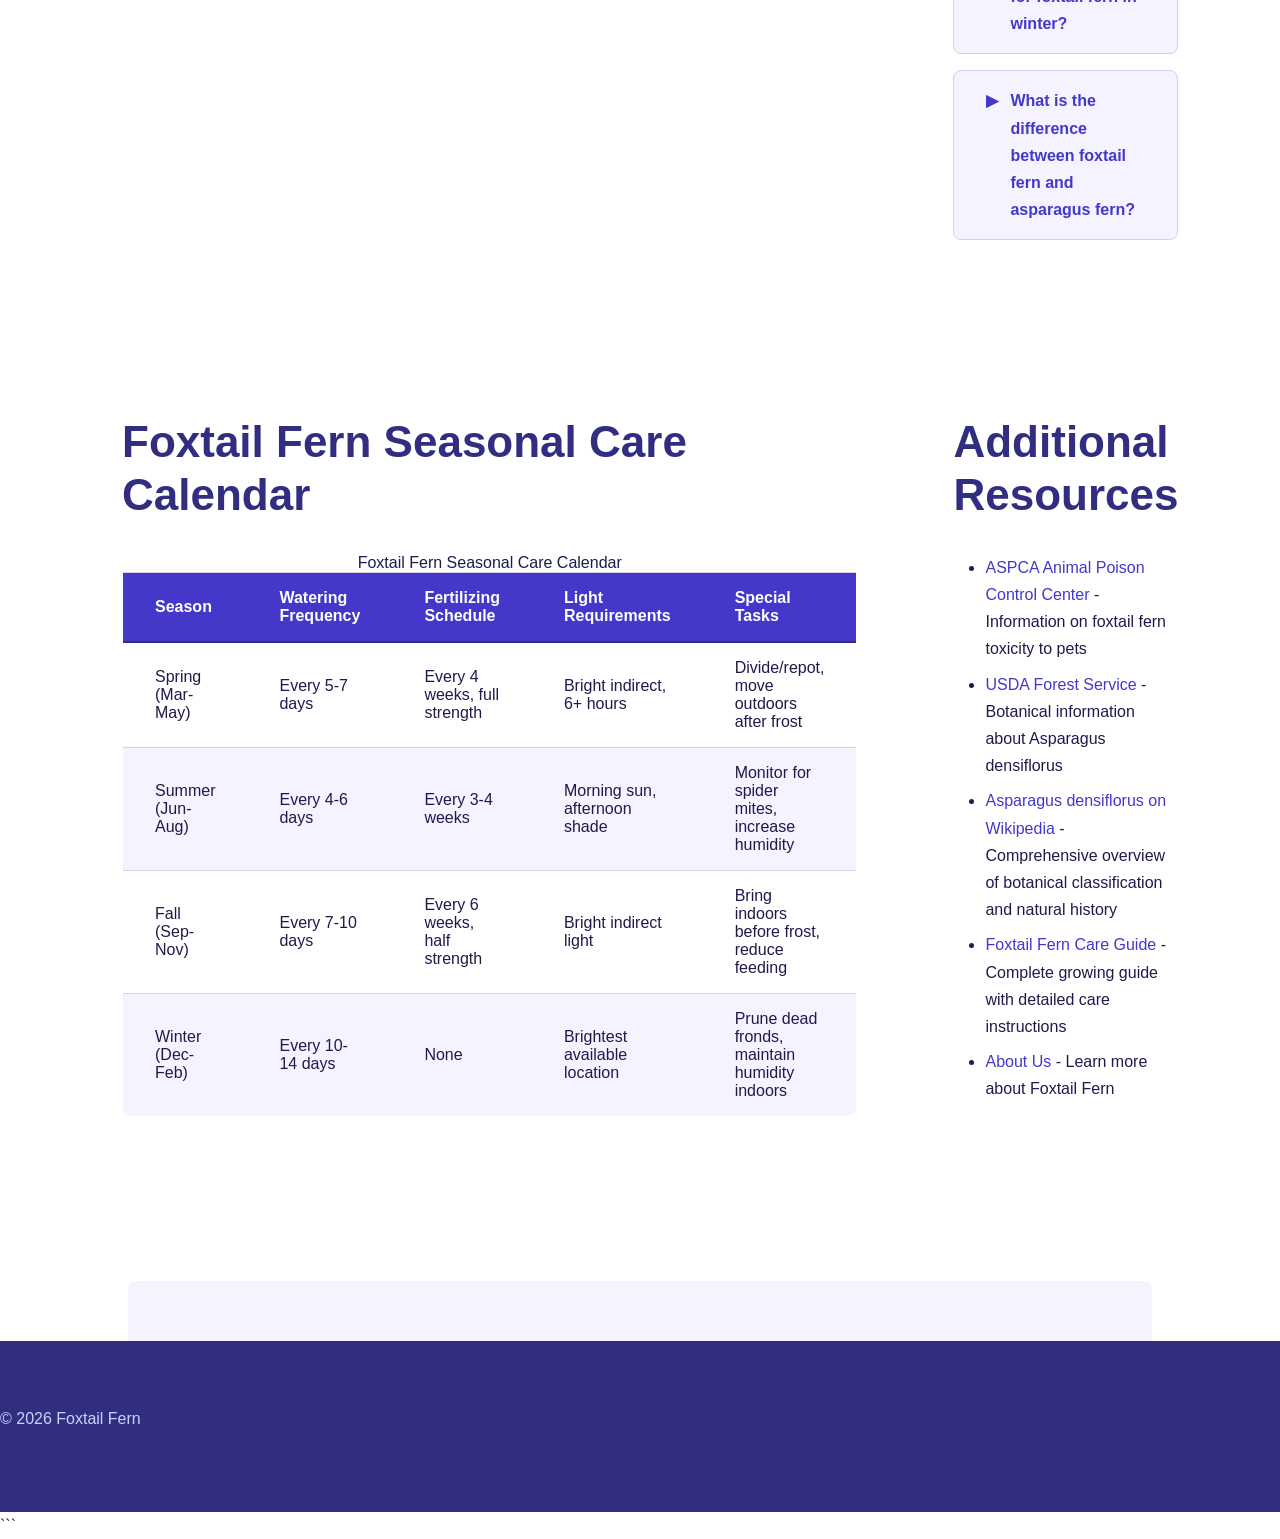
<file: faq.html>
```html
<!DOCTYPE html>
<html lang="en-US">
<head><script>if(location.hostname==="foxtailfern-xyz.pages.dev"){location.replace("https://foxtailfern.xyz"+location.pathname+location.search)}</script>
<meta charset="UTF-8">
<meta name="viewport" content="width=device-width, initial-scale=1.0">
<title>Foxtail Fern FAQ: Your Questions Answered</title>
<meta name="description" content="Find answers to common questions about foxtail fern care, toxicity to pets, indoor vs outdoor growing, propagation methods, and troubleshooting plant problems.">
<link rel="canonical" href="https://foxtailfern.xyz/faq">
<link rel="stylesheet" href="style.css">
<script type="application/ld+json">
{
  "@context": "https://schema.org",
  "@type": "FAQPage",
  "mainEntity": [
    {
      "@type": "Question",
      "name": "How do you care for a foxtail fern?",
      "acceptedAnswer": {
        "@type": "Answer",
        "text": "Proper foxtail fern care centers on providing bright, indirect light and maintaining consistently moist but never waterlogged soil. Water when the top inch of soil feels dry during spring and summer, typically every 5 to 7 days depending on temperature and humidity. In winter, reduce watering frequency by about half as growth slows. Use well-draining potting mix that contains peat moss, perlite, and compost in roughly equal parts. Feed every 4 to 6 weeks during the growing season with a balanced liquid fertilizer diluted to half the recommended strength. Humidity above 40% prevents the brown tips that plague these plants in dry environments. Prune dead or damaged fronds at the base as needed throughout the year. Repot every 2 to 3 years in spring when roots become crowded, moving up one pot size. The tuberous root system stores water and nutrients, making established plants relatively forgiving of occasional neglect."
      }
    },
    {
      "@type": "Question",
      "name": "Is foxtail fern an indoor or outdoor plant?",
      "acceptedAnswer": {
        "@type": "Answer",
        "text": "Foxtail ferns function successfully as both indoor and outdoor plants depending on your climate zone. In USDA hardiness zones 9 through 11, they thrive outdoors year-round as landscape plants, ground covers, or container specimens. These zones include coastal California, southern Texas, Florida, and similar warm regions where winter temperatures rarely drop below 25°F for extended periods. In zones 8 and colder, treat foxtail ferns as container plants that spend summer outdoors and winter indoors, similar to tropical plants. Indoor cultivation works anywhere if you provide adequate light from east or west-facing windows. The main challenge with indoor growing is maintaining sufficient humidity, especially during winter heating season. Outdoor plants generally grow more vigorously due to higher light levels and natural humidity, often reaching their full 2 to 3 feet size within 2 years. Indoor specimens typically stay more compact unless placed in very bright locations."
      }
    },
    {
      "@type": "Question",
      "name": "How big does a foxtail fern get?",
      "acceptedAnswer": {
        "@type": "Answer",
        "text": "Mature foxtail ferns typically reach 2 to 3 feet in both height and width under optimal conditions, creating a rounded, bushy form. Individual fronds can extend up to 2 feet in length, arching gracefully outward from the central crown. Container size significantly influences ultimate plant size, with specimens in 3-gallon pots usually staying around 18 to 24 inches, while those in larger containers or planted in the ground may reach the full 3-foot potential. Growth rate depends heavily on conditions, with plants in ideal environments adding 6 to 12 inches of new growth per year. Indoor plants generally remain smaller due to lower light levels, often topping out at 18 to 20 inches even after several years. The tuberous root system expands continuously, eventually filling containers and requiring division or repotting. In frost-free climates where foxtail ferns can grow unrestricted in the ground, exceptional specimens occasionally exceed 4 feet in spread, though this is uncommon. Plan for a mature footprint of approximately 2.5 feet when spacing multiple plants in landscape settings."
      }
    },
    {
      "@type": "Question",
      "name": "Are foxtail ferns toxic to pets?",
      "acceptedAnswer": {
        "@type": "Answer",
        "text": "Yes, foxtail ferns are toxic to both cats and dogs if ingested. The plant contains sapogenins, steroid compounds that cause gastrointestinal irritation when consumed. Symptoms of foxtail fern poisoning in pets include vomiting, diarrhea, abdominal pain, and drooling, typically appearing within a few hours of ingestion. The red berries produced after flowering are particularly attractive to curious pets and contain the highest concentration of toxins. According to the ASPCA Animal Poison Control Center, foxtail ferns rank as mildly to moderately toxic, meaning serious complications are uncommon but veterinary attention may be necessary if substantial quantities are consumed. Cats are especially vulnerable due to their grooming behavior and tendency to chew on plants. If you have pets, place foxtail ferns on high shelves, in hanging baskets, or in rooms pets cannot access. Remove berries promptly before they ripen and drop. Contact your veterinarian immediately if you suspect your pet has eaten any part of a foxtail fern. While fatalities are rare, the discomfort caused to pets makes this an important consideration when choosing houseplants for pet-friendly homes."
      }
    },
    {
      "@type": "Question",
      "name": "How do you propagate foxtail fern?",
      "acceptedAnswer": {
        "@type": "Answer",
        "text": "Division is the fastest and most reliable method to propagate foxtail fern, with success rates above 90% when performed correctly. The best time for division is early spring just as new growth begins, typically March or April in most climates. Remove the plant from its container and use a sharp, clean knife or your hands to separate the root mass into sections. Each division should include at least 3 to 5 healthy fronds and a substantial portion of the white tuberous roots that characterize these plants. Plant divisions in containers filled with well-draining potting mix, keeping the crown at the same depth it was previously growing. Water thoroughly and place in bright, indirect light. Expect some initial yellowing as the plant adjusts, but new growth should emerge within 4 to 6 weeks. Seed propagation is possible but impractical for most home gardeners, requiring 3 to 6 months just for germination and 2 to 3 years to produce a sizeable plant. If attempting seed propagation, harvest seeds from ripe red berries, soak them in warm water for 24 hours, and plant in seed-starting mix at 70°F. For details on caring for newly propagated plants, check our comprehensive growing guide."
      }
    },
    {
      "@type": "Question",
      "name": "Why is my foxtail fern turning yellow?",
      "acceptedAnswer": {
        "@type": "Answer",
        "text": "Foxtail fern yellowing typically results from watering issues, either too much or too little moisture. Overwatering is the more serious problem, potentially causing root rot that manifests as yellowing fronds accompanied by mushy stems and a foul odor from the soil. If you suspect overwatering, reduce watering frequency immediately, ensure containers have adequate drainage holes, and consider repotting in fresh, well-draining soil if the problem is severe. Underwatering causes yellowing combined with brown, crispy frond tips and occurs when soil dries out completely between waterings. Inconsistent watering, alternating between bone dry and saturated, stresses plants and triggers yellowing. Other causes include insufficient light, which produces pale, yellowish growth rather than vibrant green fronds, and nutrient deficiency, particularly nitrogen shortage. Low humidity contributes to yellowing, especially affecting frond tips first. Natural aging causes lower, older fronds to yellow and die back periodically, which is normal and not concerning if new growth appears healthy. Spider mites, visible as tiny moving dots with fine webbing, also cause stippled yellowing. Diagnose the specific cause by examining the pattern of yellowing, checking soil moisture, reviewing your watering schedule, and inspecting for pests before taking corrective action."
      }
    },
    {
      "@type": "Question",
      "name": "How do you care for foxtail fern in winter?",
      "acceptedAnswer": {
        "@type": "Answer",
        "text": "Winter care for foxtail ferns varies dramatically based on whether plants grow outdoors in mild climates or come indoors in cold regions. In USDA zones 9 through 11 where foxtail ferns remain outside year-round, reduce watering frequency by approximately 50% as temperatures cool and growth slows. Stop fertilizing from November through February, resuming in early spring when new growth appears. Apply 2 to 3 inches of mulch around outdoor plants if temperatures below 30°F are forecast, and consider covering plants with frost cloth during the coldest nights. In zones 8 and colder, bring container plants indoors before the first frost, typically in October or November. Place them in the brightest available location, ideally receiving 4 to 6 hours of indirect light daily. Indoor winter temperatures between 55°F and 70°F are ideal. Reduce watering significantly, allowing the top 2 inches of soil to dry between waterings, usually every 10 to 14 days. Do not fertilize indoor plants during winter dormancy. Increase humidity through daily misting, pebble trays, or humidifiers, as heated indoor air causes brown tips and frond drop. Some yellowing and frond loss is normal during indoor winter care. Prune dead growth as needed. Move plants back outdoors gradually in spring after all frost danger passes, acclimating them to outdoor conditions over 7 to 10 days to prevent shock."
      }
    },
    {
      "@type": "Question",
      "name": "What is the difference between foxtail fern and asparagus fern?",
      "acceptedAnswer": {
        "@type": "Answer",
        "text": "Foxtail fern is actually a specific cultivar of asparagus fern, so the relationship is one of category and subcategory rather than completely different plants. The broader term 'asparagus fern' encompasses several species and cultivars in the Asparagus genus, including Asparagus densiflorus (which includes foxtail fern), Asparagus setaceus (also called lace fern), and Asparagus aethiopicus (Sprengeri fern). Foxtail fern specifically refers to Asparagus densiflorus 'Myersii' or 'Myers', distinguished by its dense, upright, plume-like fronds that resemble fox tails. In contrast, the standard Asparagus densiflorus has more open, spreading foliage, while Sprengeri fern produces long, cascading stems ideal for hanging baskets. The foxtail variety grows more upright and compact compared to the sprawling habit of other asparagus ferns. All asparagus ferns share similar care requirements including bright indirect light, consistent moisture, and intolerance of freezing temperatures. They all produce small white flowers followed by berries, and all are toxic to pets. The primary difference lies in growth habit and appearance rather than fundamental care needs. When purchasing plants, check the specific botanical name to ensure you're getting true foxtail fern if that's your desired variety."
      }
    }
  ]
}
</script>
</head>
<body>
<header class="site-header">
<a href="/">Foxtail Fern</a>
<nav class="site-nav">
<ul>
<li><a href="/">Home</a></li>
<li><a href="/faq" aria-current="page">FAQ</a></li>
<li><a href="/about-us">About Us</a></li>
</ul>
</nav>
</header>

<div class="container">
<nav class="breadcrumbs">
<a href="/">Home</a> &gt; FAQ
</nav>

<main class="site-main">
<h1>Frequently Asked Questions About Foxtail Fern Care</h1>

<p>Foxtail ferns generate plenty of questions from both new and experienced gardeners. These attractive plants offer lush, feathery foliage but come with specific care requirements that differ from true ferns. Below you'll find detailed answers to the most common questions about growing, maintaining, and troubleshooting foxtail ferns.</p>

<p>Whether you're dealing with yellowing fronds, wondering about pet safety, or trying to determine the best location for your plant, these answers draw on horticultural research and practical growing experience. For more comprehensive information about growing conditions and seasonal care, visit our <a href="/">main care guide on the homepage</a>.</p>

<section>
<details>
<summary>How do you care for a foxtail fern?</summary>
<p>Proper foxtail fern care centers on providing bright, indirect light and maintaining consistently moist but never waterlogged soil. Water when the top inch of soil feels dry during spring and summer, typically every 5 to 7 days depending on temperature and humidity. In winter, reduce watering frequency by about half as growth slows. Use well-draining potting mix that contains peat moss, perlite, and compost in roughly equal parts. Feed every 4 to 6 weeks during the growing season with a balanced liquid fertilizer diluted to half the recommended strength. Humidity above 40% prevents the brown tips that plague these plants in dry environments. Prune dead or damaged fronds at the base as needed throughout the year. Repot every 2 to 3 years in spring when roots become crowded, moving up one pot size. The tuberous root system stores water and nutrients, making established plants relatively forgiving of occasional neglect.</p>
</details>

<details>
<summary>Is foxtail fern an indoor or outdoor plant?</summary>
<p>Foxtail ferns function successfully as both indoor and outdoor plants depending on your climate zone. In USDA hardiness zones 9 through 11, they thrive outdoors year-round as landscape plants, ground covers, or container specimens. These zones include coastal California, southern Texas, Florida, and similar warm regions where winter temperatures rarely drop below 25°F for extended periods. In zones 8 and colder, treat foxtail ferns as container plants that spend summer outdoors and winter indoors, similar to tropical plants. Indoor cultivation works anywhere if you provide adequate light from east or west-facing windows. The main challenge with indoor growing is maintaining sufficient humidity, especially during winter heating season. Outdoor plants generally grow more vigorously due to higher light levels and natural humidity, often reaching their full 2 to 3 feet size within 2 years. Indoor specimens typically stay more compact unless placed in very bright locations.</p>
</details>

<details>
<summary>How big does a foxtail fern get?</summary>
<p>Mature foxtail ferns typically reach 2 to 3 feet in both height and width under optimal conditions, creating a rounded, bushy form. Individual fronds can extend up to 2 feet in length, arching gracefully outward from the central crown. Container size significantly influences ultimate plant size, with specimens in 3-gallon pots usually staying around 18 to 24 inches, while those in larger containers or planted in the ground may reach the full 3-foot potential. Growth rate depends heavily on conditions, with plants in ideal environments adding 6 to 12 inches of new growth per year. Indoor plants generally remain smaller due to lower light levels, often topping out at 18 to 20 inches even after several years. The tuberous root system expands continuously, eventually filling containers and requiring division or repotting. In frost-free climates where foxtail ferns can grow unrestricted in the ground, exceptional specimens occasionally exceed 4 feet in spread, though this is uncommon. Plan for a mature footprint of approximately 2.5 feet when spacing multiple plants in landscape settings.</p>
</details>

<details>
<summary>Are foxtail ferns toxic to pets?</summary>
<p>Yes, foxtail ferns are toxic to both cats and dogs if ingested. The plant contains sapogenins, steroid compounds that cause gastrointestinal irritation when consumed. Symptoms of foxtail fern poisoning in pets include vomiting, diarrhea, abdominal pain, and drooling, typically appearing within a few hours of ingestion. The red berries produced after flowering are particularly attractive to curious pets and contain the highest concentration of toxins. According to the <a href="https://www.aspca.org/pet-care/animal-poison-control/toxic-and-non-toxic-plants/asparagus-fern">ASPCA Animal Poison Control Center</a>, foxtail ferns rank as mildly to moderately toxic, meaning serious complications are uncommon but veterinary attention may be necessary if substantial quantities are consumed. Cats are especially vulnerable due to their grooming behavior and tendency to chew on plants. If you have pets, place foxtail ferns on high shelves, in hanging baskets, or in rooms pets cannot access. Remove berries promptly before they ripen and drop. Contact your veterinarian immediately if you suspect your pet has eaten any part of a foxtail fern. While fatalities are rare, the discomfort caused to pets makes this an important consideration when choosing houseplants for pet-friendly homes.</p>
</details>

<details>
<summary>How do you propagate foxtail fern?</summary>
<p>Division is the fastest and most reliable method to propagate foxtail fern, with success rates above 90% when performed correctly. The best time for division is early spring just as new growth begins, typically March or April in most climates. Remove the plant from its container and use a sharp, clean knife or your hands to separate the root mass into sections. Each division should include at least 3 to 5 healthy fronds and a substantial portion of the white tuberous roots that characterize these plants. Plant divisions in containers filled with well-draining potting mix, keeping the crown at the same depth it was previously growing. Water thoroughly and place in bright, indirect light. Expect some initial yellowing as the plant adjusts, but new growth should emerge within 4 to 6 weeks. Seed propagation is possible but impractical for most home gardeners, requiring 3 to 6 months just for germination and 2 to 3 years to produce a sizeable plant. If attempting seed propagation, harvest seeds from ripe red berries, soak them in warm water for 24 hours, and plant in seed-starting mix at 70°F. For details on caring for newly propagated plants, check our comprehensive growing guide.</p>
</details>

<details>
<summary>Why is my foxtail fern turning yellow?</summary>
<p>Foxtail fern yellowing typically results from watering issues, either too much or too little moisture. Overwatering is the more serious problem, potentially causing root rot that manifests as yellowing fronds accompanied by mushy stems and a foul odor from the soil. If you suspect overwatering, reduce watering frequency immediately, ensure containers have adequate drainage holes, and consider repotting in fresh, well-draining soil if the problem is severe. Underwatering causes yellowing combined with brown, crispy frond tips and occurs when soil dries out completely between waterings. Inconsistent watering, alternating between bone dry and saturated, stresses plants and triggers yellowing. Other causes include insufficient light, which produces pale, yellowish growth rather than vibrant green fronds, and nutrient deficiency, particularly nitrogen shortage. Low humidity contributes to yellowing, especially affecting frond tips first. Natural aging causes lower, older fronds to yellow and die back periodically, which is normal and not concerning if new growth appears healthy. Spider mites, visible as tiny moving dots with fine webbing, also cause stippled yellowing. Diagnose the specific cause by examining the pattern of yellowing, checking soil moisture, reviewing your watering schedule, and inspecting for pests before taking corrective action.</p>
</details>

<details>
<summary>How do you care for foxtail fern in winter?</summary>
<p>Winter care for foxtail ferns varies dramatically based on whether plants grow outdoors in mild climates or come indoors in cold regions. In USDA zones 9 through 11 where foxtail ferns remain outside year-round, reduce watering frequency by approximately 50% as temperatures cool and growth slows. Stop fertilizing from November through February, resuming in early spring when new growth appears. Apply 2 to 3 inches of mulch around outdoor plants if temperatures below 30°F are forecast, and consider covering plants with frost cloth during the coldest nights. In zones 8 and colder, bring container plants indoors before the first frost, typically in October or November. Place them in the brightest available location, ideally receiving 4 to 6 hours of indirect light daily. Indoor winter temperatures between 55°F and 70°F are ideal. Reduce watering significantly, allowing the top 2 inches of soil to dry between waterings, usually every 10 to 14 days. Do not fertilize indoor plants during winter dormancy. Increase humidity through daily misting, pebble trays, or humidifiers, as heated indoor air causes brown tips and frond drop. Some yellowing and frond loss is normal during indoor winter care. Prune dead growth as needed. Move plants back outdoors gradually in spring after all frost danger passes, acclimating them to outdoor conditions over 7 to 10 days to prevent shock.</p>
</details>

<details>
<summary>What is the difference between foxtail fern and asparagus fern?</summary>
<p>Foxtail fern is actually a specific cultivar of asparagus fern, so the relationship is one of category and subcategory rather than completely different plants. The broader term 'asparagus fern' encompasses several species and cultivars in the Asparagus genus, including Asparagus densiflorus (which includes foxtail fern), Asparagus setaceus (also called lace fern), and Asparagus aethiopicus (Sprengeri fern). Foxtail fern specifically refers to Asparagus densiflorus 'Myersii' or 'Myers', distinguished by its dense, upright, plume-like fronds that resemble fox tails. In contrast, the standard Asparagus densiflorus has more open, spreading foliage, while Sprengeri fern produces long, cascading stems ideal for hanging baskets. The foxtail variety grows more upright and compact compared to the sprawling habit of other asparagus ferns. All asparagus ferns share similar care requirements including bright indirect light, consistent moisture, and intolerance of freezing temperatures. They all produce small white flowers followed by berries, and all are toxic to pets. The primary difference lies in growth habit and appearance rather than fundamental care needs. When purchasing plants, check the specific botanical name to ensure you're getting true foxtail fern if that's your desired variety.</p>
</details>
</section>

<section>
<h2>Foxtail Fern Seasonal Care Calendar</h2>
<table>
<caption>Foxtail Fern Seasonal Care Calendar</caption>
<thead>
<tr>
<th>Season</th>
<th>Watering Frequency</th>
<th>Fertilizing Schedule</th>
<th>Light Requirements</th>
<th>Special Tasks</th>
</tr>
</thead>
<tbody>
<tr>
<td>Spring (Mar-May)</td>
<td>Every 5-7 days</td>
<td>Every 4 weeks, full strength</td>
<td>Bright indirect, 6+ hours</td>
<td>Divide/repot, move outdoors after frost</td>
</tr>
<tr>
<td>Summer (Jun-Aug)</td>
<td>Every 4-6 days</td>
<td>Every 3-4 weeks</td>
<td>Morning sun, afternoon shade</td>
<td>Monitor for spider mites, increase humidity</td>
</tr>
<tr>
<td>Fall (Sep-Nov)</td>
<td>Every 7-10 days</td>
<td>Every 6 weeks, half strength</td>
<td>Bright indirect light</td>
<td>Bring indoors before frost, reduce feeding</td>
</tr>
<tr>
<td>Winter (Dec-Feb)</td>
<td>Every 10-14 days</td>
<td>None</td>
<td>Brightest available location</td>
<td>Prune dead fronds, maintain humidity indoors</td>
</tr>
</tbody>
</table>
</section>

<section>
<h2>Additional Resources</h2>
<ul>
<li><a href="https://www.aspca.org/pet-care/animal-poison-control/toxic-and-non-toxic-plants/asparagus-fern">ASPCA Animal Poison Control Center</a> - Information on foxtail fern toxicity to pets</li>
<li><a href="https://www.fs.usda.gov/wildflowers/plant-of-the-week/asparagus_densiflorus.shtml">USDA Forest Service</a> - Botanical information about Asparagus densiflorus</li>
<li><a href="https://en.wikipedia.org/wiki/Asparagus_densiflorus">Asparagus densiflorus on Wikipedia</a> - Comprehensive overview of botanical classification and natural history</li>
<li><a href="/">Foxtail Fern Care Guide</a> - Complete growing guide with detailed care instructions</li>
<li><a href="/about-us">About Us</a> - Learn more about Foxtail Fern</li>
</ul>
</section>
</main>
</div>

<footer class="site-footer">
<p>&copy; 2026 Foxtail Fern</p>
</footer>
</body>
</html>
```
</file>
<file: style.css>
* {
  box-sizing: border-box;
  margin: 0;
  padding: 0;
}

:root {
  --color-primary: #4338ca;
  --color-secondary: #312e81;
  --color-accent: #c7d2fe;
  --color-bg: #ffffff;
  --color-surface: #f5f3ff;
  --color-text: #1e1b4b;
  --color-text-muted: #6366a0;
  --color-border: #d4d0e8;
  --font-main: 'Verdana', 'Geneva', 'Tahoma', sans-serif;
  --max-width: 1100px;
  --radius: 8px;
  --spacing-xs: 0.5rem;
  --spacing-sm: 1rem;
  --spacing-md: 2rem;
  --spacing-lg: 4rem;
  --spacing-xl: 6rem;
}

html {
  font-size: 16px;
  scroll-behavior: smooth;
}

body {
  font-family: var(--font-main);
  font-size: 1rem;
  line-height: 1.7;
  color: var(--color-text);
  background-color: var(--color-bg);
  overflow-x: hidden;
}

h1, h2, h3, h4, h5, h6 {
  font-weight: 700;
  line-height: 1.2;
  margin-bottom: var(--spacing-sm);
  color: var(--color-secondary);
}

h1 {
  font-size: 3rem;
  margin-bottom: var(--spacing-md);
  letter-spacing: -0.02em;
  position: relative;
  padding-left: 1.5rem;
}

h1::before {
  content: '';
  position: absolute;
  left: 0;
  top: 0.5rem;
  width: 6px;
  height: 60%;
  background-color: var(--color-primary);
  border-radius: 3px;
}

h2 {
  font-size: 2.25rem;
  margin-top: var(--spacing-lg);
  margin-bottom: var(--spacing-md);
}

h3 {
  font-size: 1.75rem;
  margin-top: var(--spacing-md);
}

h4 {
  font-size: 1.5rem;
  margin-top: var(--spacing-md);
}

h5 {
  font-size: 1.25rem;
  margin-top: var(--spacing-sm);
}

h6 {
  font-size: 1.125rem;
  margin-top: var(--spacing-sm);
}

p {
  margin-bottom: var(--spacing-sm);
}

a {
  color: var(--color-primary);
  text-decoration: none;
  transition: color 0.2s ease, background-color 0.2s ease, box-shadow 0.2s ease, border-color 0.2s ease;
  position: relative;
}

a:hover {
  color: var(--color-secondary);
}

a:focus-visible {
  outline: 3px solid var(--color-accent);
  outline-offset: 3px;
  border-radius: 2px;
}

strong {
  font-weight: 700;
  color: var(--color-secondary);
}

em {
  font-style: italic;
  color: var(--color-text-muted);
}

blockquote {
  margin: var(--spacing-md) 0;
  padding: var(--spacing-md);
  padding-left: var(--spacing-md);
  background-color: var(--color-surface);
  border-left: 5px solid var(--color-primary);
  font-style: italic;
  color: var(--color-text-muted);
  position: relative;
  transform: translateX(1rem);
}

blockquote::before {
  content: '"';
  font-size: 4rem;
  color: var(--color-accent);
  position: absolute;
  top: -1rem;
  left: 1rem;
  line-height: 1;
}

::selection {
  background-color: var(--color-accent);
  color: var(--color-secondary);
}

.site-header {
  background-color: var(--color-bg);
  border-bottom: 1px solid var(--color-border);
  padding: var(--spacing-md) 0;
  position: sticky;
  top: 0;
  z-index: 100;
  box-shadow: 0 2px 8px rgba(67, 56, 202, 0.05);
}

.site-header .container {
  display: flex;
  justify-content: space-between;
  align-items: center;
  flex-wrap: wrap;
  gap: var(--spacing-sm);
}

.site-header h1 {
  font-size: 1.5rem;
  margin: 0;
  padding-left: 0;
}

.site-header h1::before {
  display: none;
}

.site-nav {
  display: flex;
  gap: var(--spacing-md);
  align-items: center;
  flex-wrap: wrap;
}

.site-nav a {
  font-weight: 600;
  padding: var(--spacing-xs) var(--spacing-sm);
  border-radius: var(--radius);
  transition: color 0.2s ease, background-color 0.2s ease;
}

.site-nav a:hover {
  background-color: var(--color-surface);
  color: var(--color-primary);
}

.site-main {
  min-height: 70vh;
  padding: var(--spacing-xl) 0;
}

.site-footer {
  background-color: var(--color-secondary);
  color: var(--color-accent);
  padding: var(--spacing-lg) 0;
  margin-top: var(--spacing-xl);
  position: relative;
}

.site-footer::before {
  content: '';
  position: absolute;
  top: -40px;
  left: 10%;
  width: 80%;
  height: 80px;
  background-color: var(--color-surface);
  border-radius: var(--radius);
  z-index: -1;
}

.site-footer a {
  color: var(--color-accent);
}

.site-footer a:hover {
  color: var(--color-bg);
}

.container {
  max-width: var(--max-width);
  margin: 0 auto;
  padding: 0 var(--spacing-md);
  width: 100%;
}

.breadcrumbs {
  display: flex;
  gap: var(--spacing-xs);
  align-items: center;
  margin-bottom: var(--spacing-md);
  font-size: 0.875rem;
  color: var(--color-text-muted);
  flex-wrap: wrap;
}

.breadcrumbs a {
  color: var(--color-text-muted);
}

.breadcrumbs a:hover {
  color: var(--color-primary);
}

.breadcrumbs::after {
  content: '/';
  margin: 0 var(--spacing-xs);
  color: var(--color-border);
}

.breadcrumbs:last-child::after {
  display: none;
}

.card {
  background-color: var(--color-surface);
  border: 1px solid var(--color-border);
  border-radius: var(--radius);
  padding: var(--spacing-md);
  margin-bottom: var(--spacing-md);
  transition: box-shadow 0.2s ease, border-color 0.2s ease;
  position: relative;
  overflow: hidden;
}

.card::after {
  content: '';
  position: absolute;
  top: 0;
  right: -50px;
  width: 100px;
  height: 100%;
  background: linear-gradient(135deg, transparent, var(--color-accent));
  opacity: 0.3;
  transform: skewX(-15deg);
}

.card:hover {
  box-shadow: 0 8px 24px rgba(67, 56, 202, 0.15);
  border-color: var(--color-primary);
}

.card h2, .card h3, .card h4 {
  margin-top: 0;
}

table {
  width: 100%;
  border-collapse: collapse;
  margin: var(--spacing-md) 0;
  background-color: var(--color-bg);
  border: 1px solid var(--color-border);
  border-radius: var(--radius);
  overflow: hidden;
}

table thead {
  background-color: var(--color-primary);
  color: var(--color-bg);
}

table th {
  padding: var(--spacing-sm) var(--spacing-md);
  text-align: left;
  font-weight: 700;
  border-bottom: 2px solid var(--color-secondary);
}

table td {
  padding: var(--spacing-sm) var(--spacing-md);
  border-bottom: 1px solid var(--color-border);
}

table tbody tr {
  transition: background-color 0.2s ease;
}

table tbody tr:nth-child(even) {
  background-color: var(--color-surface);
}

table tbody tr:hover {
  background-color: var(--color-accent);
}

details {
  background-color: var(--color-surface);
  border: 1px solid var(--color-border);
  border-radius: var(--radius);
  margin-bottom: var(--spacing-sm);
  overflow: hidden;
  transition: box-shadow 0.2s ease, border-color 0.2s ease;
}

details:hover {
  border-color: var(--color-primary);
}

details[open] {
  box-shadow: 0 4px 12px rgba(67, 56, 202, 0.1);
}

summary {
  padding: var(--spacing-sm) var(--spacing-md);
  cursor: pointer;
  font-weight: 600;
  color: var(--color-primary);
  list-style: none;
  transition: background-color 0.2s ease, color 0.2s ease;
  user-select: none;
  position: relative;
  padding-left: calc(var(--spacing-md) + 1.5rem);
}

summary::before {
  content: '▶';
  position: absolute;
  left: var(--spacing-md);
  transition: transform 0.2s ease;
}

details[open] summary::before {
  transform: rotate(90deg);
}

summary:hover {
  background-color: var(--color-accent);
  color: var(--color-secondary);
}

details > *:not(summary) {
  padding: var(--spacing-md);
  animation: fadeIn 0.3s ease;
}

@keyframes fadeIn {
  from {
    opacity: 0;
    transform: translateY(-10px);
  }
  to {
    opacity: 1;
    transform: translateY(0);
  }
}

ul, ol {
  margin-left: var(--spacing-md);
  margin-bottom: var(--spacing-sm);
}

li {
  margin-bottom: var(--spacing-xs);
}

img {
  max-width: 100%;
  height: auto;
  display: block;
  border-radius: var(--radius);
}

code {
  background-color: var(--color-surface);
  color: var(--color-primary);
  padding: 0.125rem 0.375rem;
  border-radius: 4px;
  font-family: 'Courier New', monospace;
  font-size: 0.9em;
}

pre {
  background-color: var(--color-surface);
  padding: var(--spacing-md);
  border-radius: var(--radius);
  overflow-x: auto;
  margin: var(--spacing-md) 0;
  border-left: 4px solid var(--color-primary);
}

pre code {
  background-color: transparent;
  padding: 0;
}

button, input[type="submit"] {
  background-color: var(--color-primary);
  color: var(--color-bg);
  border: none;
  padding: var(--spacing-sm) var(--spacing-md);
  border-radius: var(--radius);
  font-family: var(--font-main);
  font-size: 1rem;
  font-weight: 600;
  cursor: pointer;
  transition: background-color 0.2s ease, box-shadow 0.2s ease;
}

button:hover, input[type="submit"]:hover {
  background-color: var(--color-secondary);
  box-shadow: 0 4px 12px rgba(67, 56, 202, 0.3);
}

button:focus-visible, input[type="submit"]:focus-visible {
  outline: 3px solid var(--color-accent);
  outline-offset: 3px;
}

input[type="text"], input[type="email"], input[type="search"], textarea {
  width: 100%;
  padding: var(--spacing-sm);
  border: 2px solid var(--color-border);
  border-radius: var(--radius);
  font-family: var(--font-main);
  font-size: 1rem;
  transition: border-color 0.2s ease, box-shadow 0.2s ease;
  background-color: var(--color-bg);
}

input[type="text"]:focus, input[type="email"]:focus, input[type="search"]:focus, textarea:focus {
  outline: none;
  border-color: var(--color-primary);
  box-shadow: 0 0 0 3px var(--color-accent);
}

hr {
  border: none;
  height: 2px;
  background: linear-gradient(90deg, transparent, var(--color-border), transparent);
  margin: var(--spacing-lg) 0;
}

@media (min-width: 768px) {
  h1 {
    font-size: 4rem;
  }

  h2 {
    font-size: 2.75rem;
  }

  h3 {
    font-size: 2rem;
  }

  .site-main {
    display: grid;
    grid-template-columns: 1fr;
    gap: var(--spacing-lg);
  }

  blockquote {
    transform: translateX(2rem);
    max-width: 90%;
  }

  .card {
    transform: translateX(-1rem);
  }

  .card:nth-child(even) {
    transform: translateX(1rem);
  }

  .site-footer::before {
    top: -60px;
    height: 120px;
  }
}

@media (min-width: 1024px) {
  h1 {
    font-size: 4.5rem;
  }

  .site-header .container {
    gap: var(--spacing-lg);
  }

  .site-nav {
    gap: var(--spacing-lg);
  }

  .site-main {
    grid-template-columns: 2fr 1fr;
    gap: var(--spacing-xl);
  }

  blockquote {
    padding: var(--spacing-lg);
    padding-left: var(--spacing-lg);
    transform: translateX(3rem);
    max-width: 85%;
  }

  .card {
    transform: translateX(-2rem);
  }

  .card:nth-child(even) {
    transform: translateX(2rem);
  }

  table {
    font-size: 1rem;
  }

  details > *:not(summary) {
    padding: var(--spacing-lg);
  }
}

@media (prefers-reduced-motion: reduce) {
  *, *::before, *::after {
    animation-duration: 0.01ms !important;
    animation-iteration-count: 1 !important;
    transition-duration: 0.01ms !important;
    scroll-behavior: auto !important;
  }

  html {
    scroll-behavior: auto;
  }
}

@media print {
  .site-header, .site-nav, .site-footer {
    display: none;
  }

  .site-main {
    padding: 0;
    display: block;
  }

  .container {
    max-width: 100%;
    padding: 0;
  }

  a {
    text-decoration: underline;
    color: var(--color-text);
  }

  .card {
    border: 1px solid var(--color-text);
    page-break-inside: avoid;
    box-shadow: none;
    transform: none;
  }

  blockquote {
    page-break-inside: avoid;
    transform: none;
  }

  table {
    page-break-inside: avoid;
  }
}
</file>
